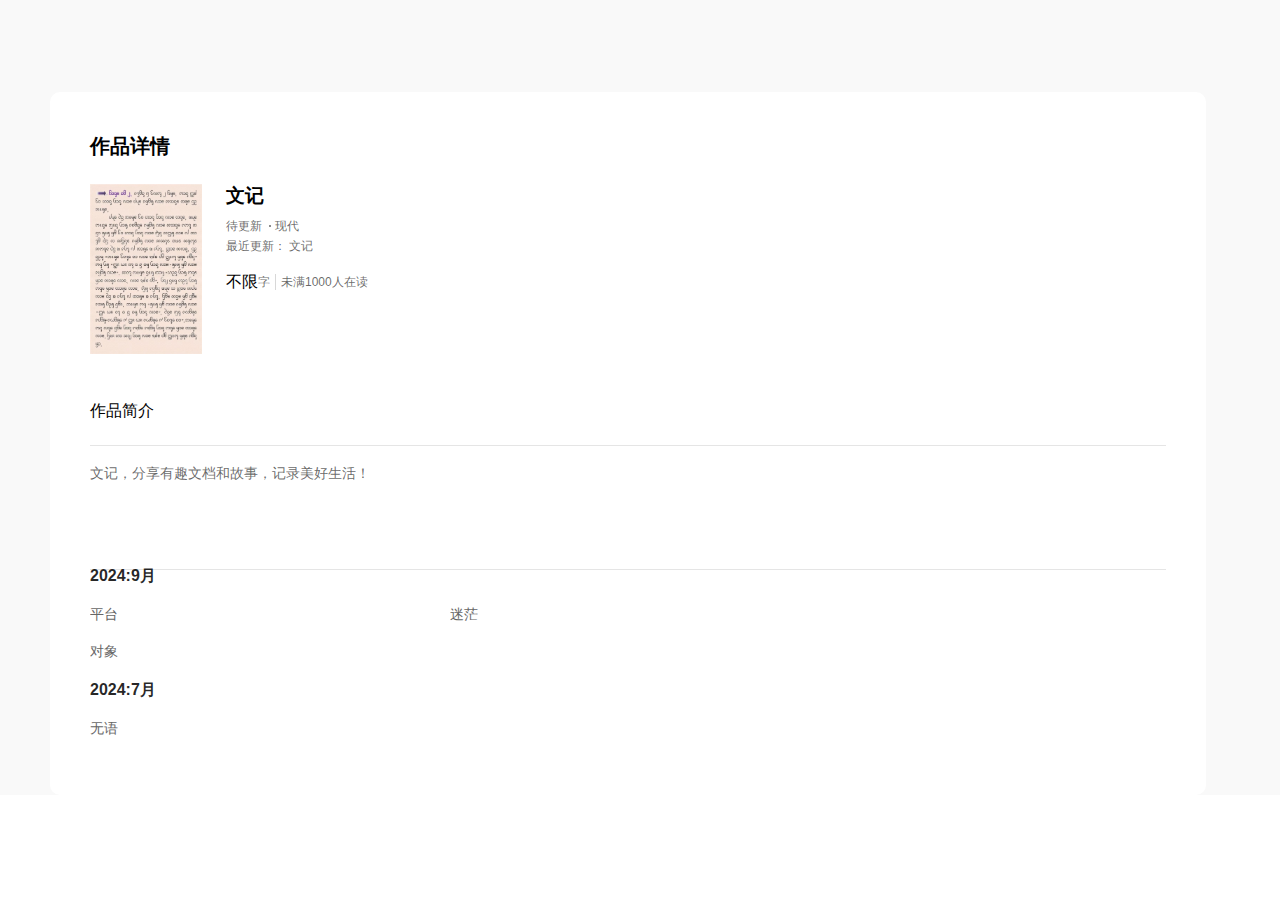
<file: index.html>
<!DOCTYPE html>
<html style="font-size: 284.167%;">
	<head>
		<link rel="shortcut icon" href="4.ico" type="image/x-icon">
		<meta http-equiv="Content-Type" content="text/html; charset=UTF-8">
		<meta name="viewport" content="width=device-width,initial-scale=1,shrink-to-fit=no,viewport-fit=cover,minimum-scale=1,maximum-scale=1,user-scalable=no">
		<meta http-equiv="x-ua-compatible" content="ie=edge">
		<meta name="renderer" content="webkit">
		<meta name="layoutmode" content="standard">
		<meta name="imagemode" content="force">
		<meta name="wap-font-scale" content="no">
		<meta name="format-detection" content="telephone=no">
		<title>
			追吻辰星阅读文记
		</title>
		<link href="730.f2a38859.css" rel="stylesheet">
		<link href="550.8103c248.css" rel="stylesheet">
		<link href="112.29a5ea3b.css" rel="stylesheet">
		<link href="fanqie-kep.8119f192.css" rel="stylesheet">
		
		<meta data-react-helmet="true" name="keyword" content="文记,追吻辰星阅读文记">
		<meta data-react-helmet="true" name="description" content="您在查找文记吗？追吻辰星阅读文记是抖音旗下的免费网文阅读站，致力于为读者提供畅快不花钱的极致阅读体验。">
		<link rel="stylesheet" type="text/css" href="fanqie-kep-components-Popup.72167d20.css">
	</head>
	<body>
		
		<div id="root">
			<div class="fanqie-kep">
				
				<div class="muye-mobile-nav">
					<div class="lego-title-bar muye-nav-bar">
						<div class="lego-title-bar-content">
							<!-- <img class="nav-logo" src="tx.png"> -->
							追吻辰星阅读文记
						</div>
						<div class="lego-title-bar-left">
							<i class="nav-icon muyeicon-nav">
							</i>
						</div>
						<div class="lego-title-bar-right">
						</div>
					</div>
					<div class="lego-drawer lego-drawer-left muye-nav-drawer nav-menu-hidden">
						<div class="lego-slide-children-wrap lego-drawer-sidebar" style="transform:translateX(-100%);transition-duration:300ms">
							
						</div>
						<div class="lego-fade-children lego-drawer-overlay lego-fade-children-hide"
						style="transition-duration:300ms">
						</div>
					</div>
				</div>
				<main>
					
					<div class="content-wrap">
						<div class="book-detail card">
							<h2 class="title">
								作品详情
							</h2>
							<div class="book">
								<a href="" target="_blank">
									<img class="book-cover" src="wb.jpg" alt="文记">
								</a>
								<div class="book-info">
									<a href="" class="book-title"
									target="_blank">
										<h3>
											文记
											<!-- -->
										</h3>
									</a>
									<div class="author">
										追吻辰星
										<!-- -->
										/ 著
									</div>
									<div class="book-tags">
										<span class="tag">
											待更新
										</span>
										<span class="tag">
											现代
										</span>
									</div>
									<a href="" class="new-update"
									target="_blank">
										最近更新： 文记
									</a>
									<div class="num-wrap">
										<span class="num">
											不限
										</span>
										字
										<span class="separate">
										</span>
										未满1000人在读
									</div>
									
								</div>
							</div>
							<div class="book-desc">
								<h3 class="sub-title">
									作品简介
								</h3>
								<div class="desc-content">
									文记，分享有趣文档和故事，记录美好生活！
								</div>
								<div class="label-wrap">
									<div class="label-item">
										现代
									</div>
									<div class="label-item">
										中文
									</div>
								</div>
							</div>
							<div class="chapter-list-wrap">
								<div class="sub-title">
									
									<div class="sort">
										正序
										<div class="sort-icon reverse">
										</div>
									</div>
								</div>
								<ul class="chapter-list">
									<li class="volume-name">
										2024:9月
									</li>
									<li class="list-item">
										<a href="平台/index.html" target="_blank">
										平台
										</a>
									</li>
									<li class="list-item">
										<a href="迷茫/index.html" target="_blank">
										迷茫
										</a>
									</li>
									<li class="list-item">
										<a href="对象/index.html" target="_blank">
										对象
										</a>
									</li>
									
								</ul>
								<ul class="chapter-list">
									<li class="volume-name">
										2024:7月
									</li>
									<li class="list-item">
										<a href="无语/index.html" target="_blank">
											无语
										</a>
									</li>
									
								</ul>
							</div>
						</div>
						
					</div>
				</main>
				<footer class="m-footer">
					<div>
						© 2024 追吻辰星 中国
					</div>
					
				</footer>
				
				<div class="fixed-footer">
					<img src="tx.png"
					alt="logo">
					<span>
						<span class="toutiao-openurl">
							<span>
								<a href="wj.apk">APP下载</a>
							</span>
							<i class="muyeicon-enter">
							</i>
						</span>
						<span class="toutiao-openurl">
							<span>
								<a href="https://lcy21.netlify.app/">归档-时光卷轴</a>
							</span>
							<i class="muyeicon-enter">
							</i>
						</span>
					</span>
				</div>
			</div>
		</div>
		
	</body>

</html>
</file>
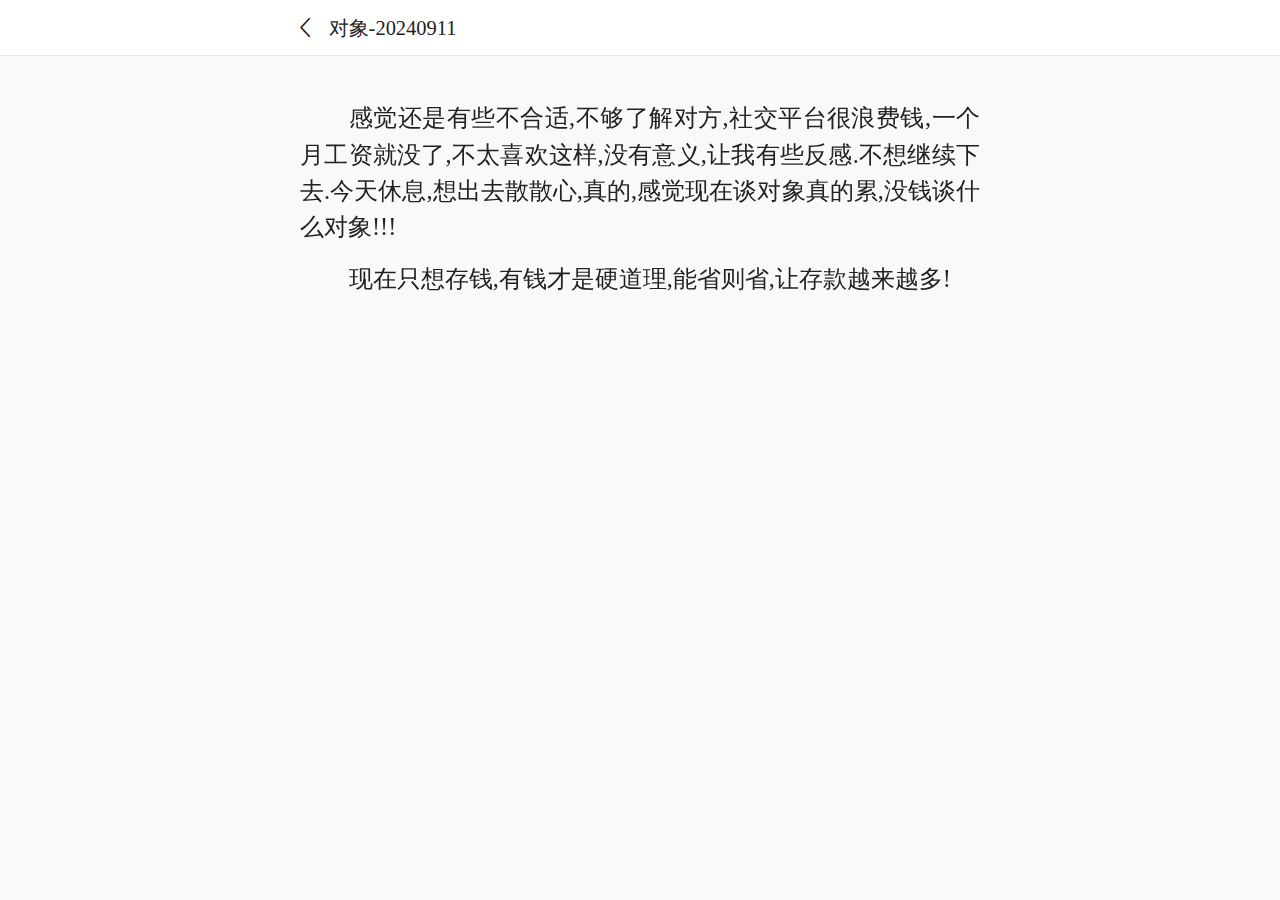
<file: 对象/index.html>
<!DOCTYPE html>
<!-
-->
<html style="font-size: 400%;">
	<head>
		<meta http-equiv="Content-Type" content="text/html; charset=UTF-8">
		<title>
			追吻辰星阅读文记
		</title>
		<link rel="shortcut icon" href="../4.ico" type="image/x-icon">
		
		<meta name="renderer" content="webkit">
		<meta http-equiv="X-UA-Compatible" content="IE=Edge">
		<meta name="viewport" content="width=device-width,initial-scale=1,maximum-scale=1,minimum-scale=1,user-scalable=no,viewport-fit=cover,minimal-ui">
		<meta name="apple-mobile-web-app-capable" content="yes">
		
		<meta name="baidu-site-verification" content="epGVKMiM9C">
		<meta name="sogou_site_verification" content="bFCuU3KGfG">
		<meta name="360-site-verification" content="5e84ebfcbff0e89a7f177c5c0cf5133e">
		<meta name="bytedance-verification-code" content="BlCPg592GLa6HHGMGJnf">
		<meta name="shenma-site-verification" content="7c64fa1dd2acef0730011a4d6cd6d27b_1629270434">
		<style>
			.serial-filter-gray { filter: grayscale(100%); -webkit-filter: grayscale(100%);
			-moz-filter: grayscale(100%); -ms-filter: grayscale(100%); -o-filter: grayscale(100%);
			filter: url("data:image/svg+xml;utf8,
			<svg >
				<filter id='grayscale'>
					<feColorMatrix type='matrix' values='0.3333 0.3333 0.3333 0 0 0.3333 0.3333 0.3333 0 0 0.3333 0.3333 0.3333 0 0 0 0 0 1 0'
					/>
				</filter>
			</svg>
			#grayscale"); -webkit-filter: grayscale(1); }
		</style>
		<link href="../index_mobile-bca10c75.css" rel="stylesheet">
	</head>
	<body class="reader-theme-white">
		<div id="app" class="android">
			
			<div class="muye-wap-reader noselect  ">
				<div class="reader-menu  android">
					<a href="../index.html">
					<span>
						<div class="up-menu noselect" style="padding-top: 0px;">
							<div class="reader-menu-up">
								<i class="go-back muyeicon-back">
								</i>
								<div class="menu-book-name">
								
								对象-20240911
								</div>
							</div>
						</div>
					</span>
					</a>
				</div>
				<div class="muye-reader-wrap">
					<div class="reader-layout white font_size_2  vertical reader-mode-text android "
					style="padding-top: 54px; padding-bottom: 53px;">
						<div class="reader-vertical-body">
							<div class="reader-content" style="will-change: transform; transition: none 0s ease 0s; transform: translateY(0px); padding-left: 20px; padding-right: 20px;">
								<div class="reader-body reader-current-area " style="min-height: 679px;">
									<div id="html_0">
										<div>
											<br />
											<p>
											感觉还是有些不合适,不够了解对方,社交平台很浪费钱,一个月工资就没了,不太喜欢这样,没有意义,让我有些反感.不想继续下去.今天休息,想出去散散心,真的,感觉现在谈对象真的累,没钱谈什么对象!!!
											</p>
											<p>
											现在只想存钱,有钱才是硬道理,能省则省,让存款越来越多!
											</p>
										</div>
									</div>
									
								</div>
							</div>
						</div>
					</div>
				</div>
				
				
				
				
			</div>
		</div>
	</body>

</html>
</file>
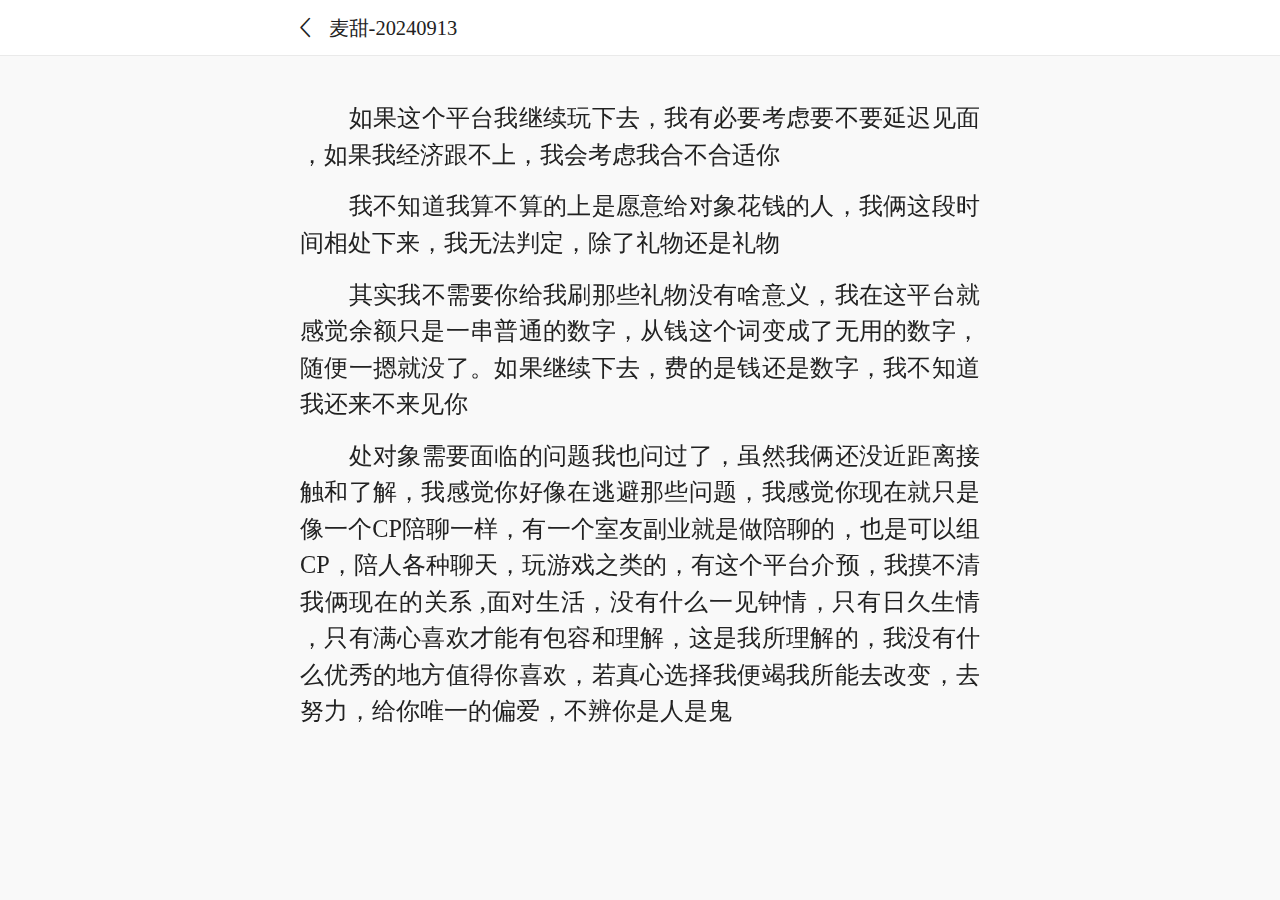
<file: 平台/index.html>
<!DOCTYPE html>
<!-
-->
<html style="font-size: 400%;">
	<head>
		<meta http-equiv="Content-Type" content="text/html; charset=UTF-8">
		<title>
			追吻辰星阅读文记
		</title>
		<link rel="shortcut icon" href="../4.ico" type="image/x-icon">
		
		<meta name="renderer" content="webkit">
		<meta http-equiv="X-UA-Compatible" content="IE=Edge">
		<meta name="viewport" content="width=device-width,initial-scale=1,maximum-scale=1,minimum-scale=1,user-scalable=no,viewport-fit=cover,minimal-ui">
		<meta name="apple-mobile-web-app-capable" content="yes">
		
		<meta name="baidu-site-verification" content="epGVKMiM9C">
		<meta name="sogou_site_verification" content="bFCuU3KGfG">
		<meta name="360-site-verification" content="5e84ebfcbff0e89a7f177c5c0cf5133e">
		<meta name="bytedance-verification-code" content="BlCPg592GLa6HHGMGJnf">
		<meta name="shenma-site-verification" content="7c64fa1dd2acef0730011a4d6cd6d27b_1629270434">
		<style>
			.serial-filter-gray { filter: grayscale(100%); -webkit-filter: grayscale(100%);
			-moz-filter: grayscale(100%); -ms-filter: grayscale(100%); -o-filter: grayscale(100%);
			filter: url("data:image/svg+xml;utf8,
			<svg >
				<filter id='grayscale'>
					<feColorMatrix type='matrix' values='0.3333 0.3333 0.3333 0 0 0.3333 0.3333 0.3333 0 0 0.3333 0.3333 0.3333 0 0 0 0 0 1 0'
					/>
				</filter>
			</svg>
			#grayscale"); -webkit-filter: grayscale(1); }
		</style>
		<link href="../index_mobile-bca10c75.css" rel="stylesheet">
	</head>
	<body class="reader-theme-white">
		<div id="app" class="android">
			
			<div class="muye-wap-reader noselect  ">
				<div class="reader-menu  android">
					<a href="../index.html">
					<span>
						<div class="up-menu noselect" style="padding-top: 0px;">
							<div class="reader-menu-up">
								<i class="go-back muyeicon-back">
								</i>
								<div class="menu-book-name">
								
								麦甜-20240913
								</div>
							</div>
						</div>
					</span>
					</a>
				</div>
				<div class="muye-reader-wrap">
					<div class="reader-layout white font_size_2  vertical reader-mode-text android "
					style="padding-top: 54px; padding-bottom: 53px;">
						<div class="reader-vertical-body">
							<div class="reader-content" style="will-change: transform; transition: none 0s ease 0s; transform: translateY(0px); padding-left: 20px; padding-right: 20px;">
								<div class="reader-body reader-current-area " style="min-height: 679px;">
									<div id="html_0">
										<div>
											<br />
											<p>
											如果这个平台我继续玩下去，我有必要考虑要不要延迟见面，如果我经济跟不上，我会考虑我合不合适你</p>
											<p>
											我不知道我算不算的上是愿意给对象花钱的人，我俩这段时间相处下来，我无法判定，除了礼物还是礼物
											</p>
											<p>
											其实我不需要你给我刷那些礼物没有啥意义，我在这平台就感觉余额只是一串普通的数字，从钱这个词变成了无用的数字，随便一摁就没了。如果继续下去，费的是钱还是数字，我不知道我还来不来见你
											</p>
											<p>
											
											处对象需要面临的问题我也问过了，虽然我俩还没近距离接触和了解，我感觉你好像在逃避那些问题，我感觉你现在就只是像一个CP陪聊一样，有一个室友副业就是做陪聊的，也是可以组CP，陪人各种聊天，玩游戏之类的，有这个平台介预，我摸不清我俩现在的关系
											
										
											,面对生活，没有什么一见钟情，只有日久生情，只有满心喜欢才能有包容和理解，这是我所理解的，我没有什么优秀的地方值得你喜欢，若真心选择我便竭我所能去改变，去努力，给你唯一的偏爱，不辨你是人是鬼

											</p>
										</div>
									</div>
									
								</div>
							</div>
						</div>
					</div>
				</div>
				
				
				
				
			</div>
		</div>
	</body>

</html>
</file>
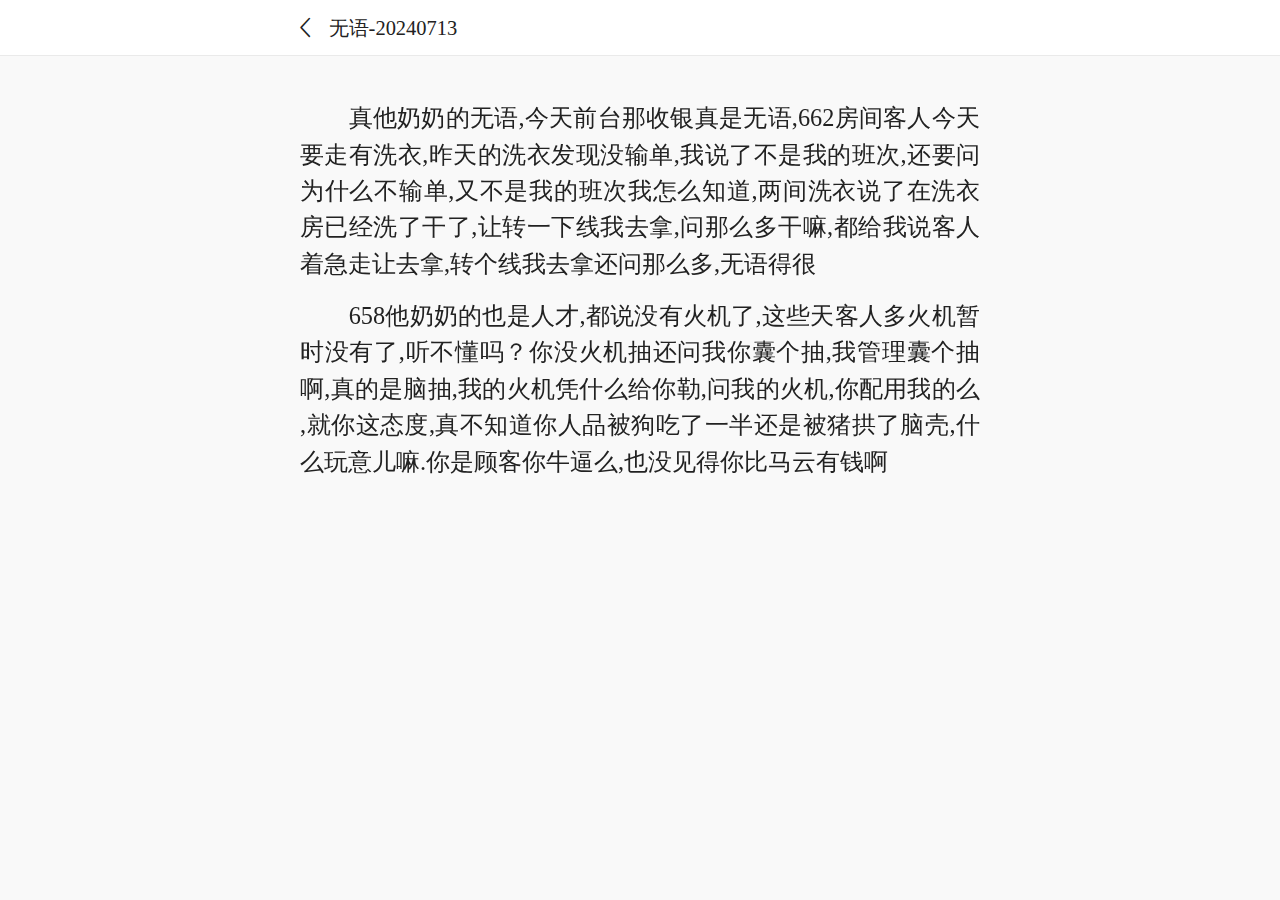
<file: 无语/index.html>
<!DOCTYPE html>
<!-
-->
<html style="font-size: 400%;">
	<head>
		<meta http-equiv="Content-Type" content="text/html; charset=UTF-8">
		<title>
			追吻辰星阅读文记
		</title>
		<link rel="shortcut icon" href="../4.ico" type="image/x-icon">
		
		<meta name="renderer" content="webkit">
		<meta http-equiv="X-UA-Compatible" content="IE=Edge">
		<meta name="viewport" content="width=device-width,initial-scale=1,maximum-scale=1,minimum-scale=1,user-scalable=no,viewport-fit=cover,minimal-ui">
		<meta name="apple-mobile-web-app-capable" content="yes">
		
		<meta name="baidu-site-verification" content="epGVKMiM9C">
		<meta name="sogou_site_verification" content="bFCuU3KGfG">
		<meta name="360-site-verification" content="5e84ebfcbff0e89a7f177c5c0cf5133e">
		<meta name="bytedance-verification-code" content="BlCPg592GLa6HHGMGJnf">
		<meta name="shenma-site-verification" content="7c64fa1dd2acef0730011a4d6cd6d27b_1629270434">
		<style>
			.serial-filter-gray { filter: grayscale(100%); -webkit-filter: grayscale(100%);
			-moz-filter: grayscale(100%); -ms-filter: grayscale(100%); -o-filter: grayscale(100%);
			filter: url("data:image/svg+xml;utf8,
			<svg >
				<filter id='grayscale'>
					<feColorMatrix type='matrix' values='0.3333 0.3333 0.3333 0 0 0.3333 0.3333 0.3333 0 0 0.3333 0.3333 0.3333 0 0 0 0 0 1 0'
					/>
				</filter>
			</svg>
			#grayscale"); -webkit-filter: grayscale(1); }
		</style>
		<link href="../index_mobile-bca10c75.css" rel="stylesheet">
	</head>
	<body class="reader-theme-white">
		<div id="app" class="android">
			
			<div class="muye-wap-reader noselect  ">
				<div class="reader-menu  android">
					<a href="../index.html">
					<span>
						<div class="up-menu noselect" style="padding-top: 0px;">
							<div class="reader-menu-up">
								<i class="go-back muyeicon-back">
								</i>
								<div class="menu-book-name">
								
								无语-20240713
								</div>
							</div>
						</div>
					</span>
					</a>
				</div>
				<div class="muye-reader-wrap">
					<div class="reader-layout white font_size_2  vertical reader-mode-text android "
					style="padding-top: 54px; padding-bottom: 53px;">
						<div class="reader-vertical-body">
							<div class="reader-content" style="will-change: transform; transition: none 0s ease 0s; transform: translateY(0px); padding-left: 20px; padding-right: 20px;">
								<div class="reader-body reader-current-area " style="min-height: 679px;">
									<div id="html_0">
										<div>
											<br />
											<p>
											真他奶奶的无语,今天前台那收银真是无语,662房间客人今天要走有洗衣,昨天的洗衣发现没输单,我说了不是我的班次,还要问
											为什么不输单,又不是我的班次我怎么知道,两间洗衣说了在洗衣房已经洗了干了,让转一下线我去拿,问那么多干嘛,都给我说客人着急走让去拿,转个线我去拿还问那么多,无语得很
											<p>658他奶奶的也是人才,都说没有火机了,这些天客人多火机暂时没有了,听不懂吗？你没火机抽还问我你囊个抽,我管理囊个抽啊,真的是脑抽,我的火机凭什么给你勒,问我的火机,你配用我的么
											,就你这态度,真不知道你人品被狗吃了一半还是被猪拱了脑壳,什么玩意儿嘛.你是顾客你牛逼么,也没见得你比马云有钱啊</p>
											</p>
										</div>
									</div>
									
								</div>
							</div>
						</div>
					</div>
				</div>
				
				
				
				
			</div>
		</div>
	</body>

</html>
</file>
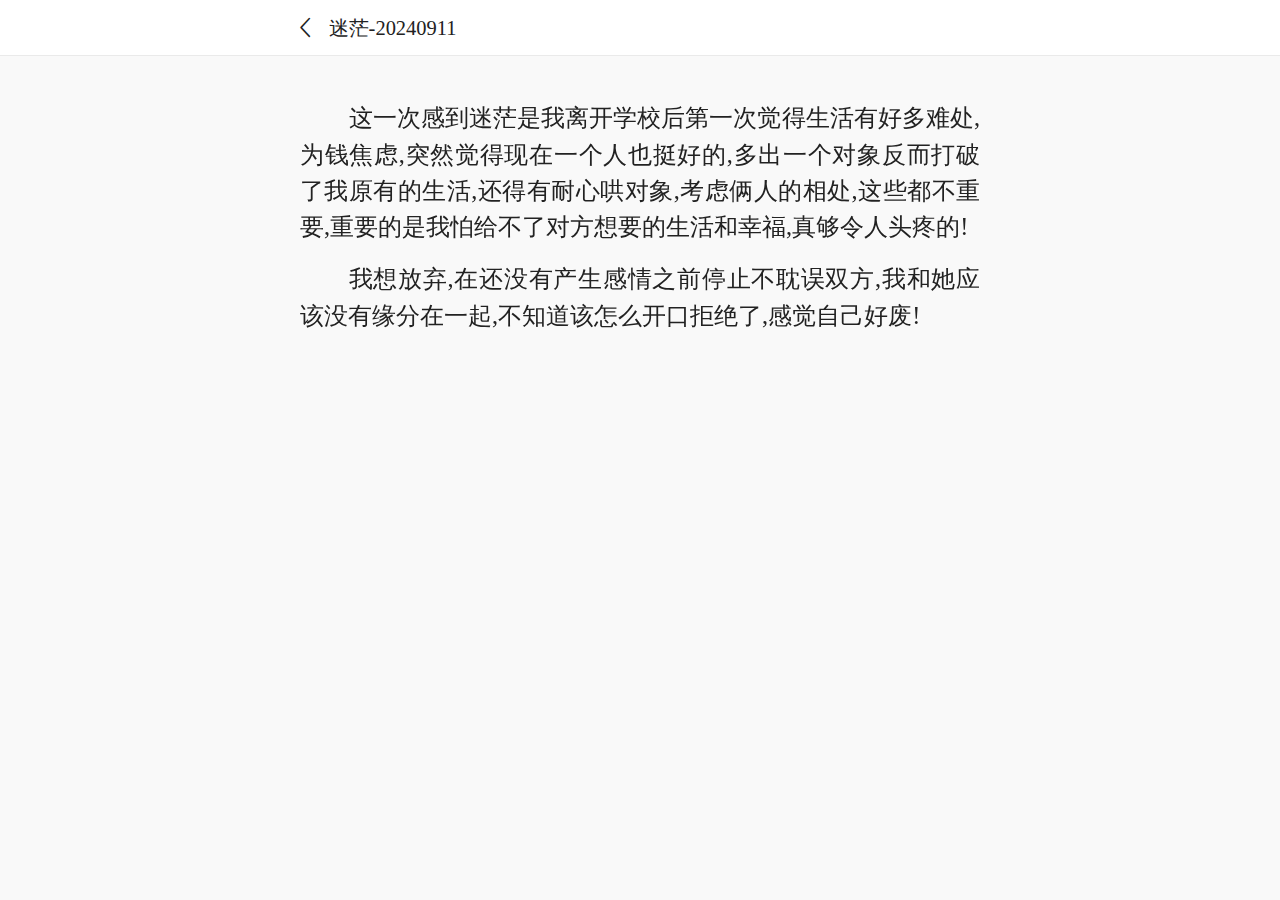
<file: 迷茫/index.html>
<!DOCTYPE html>
<!-
-->
<html style="font-size: 400%;">
	<head>
		<meta http-equiv="Content-Type" content="text/html; charset=UTF-8">
		<title>
			追吻辰星阅读文记
		</title>
		<link rel="shortcut icon" href="../4.ico" type="image/x-icon">
		
		<meta name="renderer" content="webkit">
		<meta http-equiv="X-UA-Compatible" content="IE=Edge">
		<meta name="viewport" content="width=device-width,initial-scale=1,maximum-scale=1,minimum-scale=1,user-scalable=no,viewport-fit=cover,minimal-ui">
		<meta name="apple-mobile-web-app-capable" content="yes">
		
		<meta name="baidu-site-verification" content="epGVKMiM9C">
		<meta name="sogou_site_verification" content="bFCuU3KGfG">
		<meta name="360-site-verification" content="5e84ebfcbff0e89a7f177c5c0cf5133e">
		<meta name="bytedance-verification-code" content="BlCPg592GLa6HHGMGJnf">
		<meta name="shenma-site-verification" content="7c64fa1dd2acef0730011a4d6cd6d27b_1629270434">
		<style>
			.serial-filter-gray { filter: grayscale(100%); -webkit-filter: grayscale(100%);
			-moz-filter: grayscale(100%); -ms-filter: grayscale(100%); -o-filter: grayscale(100%);
			filter: url("data:image/svg+xml;utf8,
			<svg >
				<filter id='grayscale'>
					<feColorMatrix type='matrix' values='0.3333 0.3333 0.3333 0 0 0.3333 0.3333 0.3333 0 0 0.3333 0.3333 0.3333 0 0 0 0 0 1 0'
					/>
				</filter>
			</svg>
			#grayscale"); -webkit-filter: grayscale(1); }
		</style>
		<link href="../index_mobile-bca10c75.css" rel="stylesheet">
	</head>
	<body class="reader-theme-white">
		<div id="app" class="android">
			
			<div class="muye-wap-reader noselect  ">
				<div class="reader-menu  android">
					<a href="../index.html">
					<span>
						<div class="up-menu noselect" style="padding-top: 0px;">
							<div class="reader-menu-up">
								<i class="go-back muyeicon-back">
								</i>
								<div class="menu-book-name">
								
								迷茫-20240911
								</div>
							</div>
						</div>
					</span>
					</a>
				</div>
				<div class="muye-reader-wrap">
					<div class="reader-layout white font_size_2  vertical reader-mode-text android "
					style="padding-top: 54px; padding-bottom: 53px;">
						<div class="reader-vertical-body">
							<div class="reader-content" style="will-change: transform; transition: none 0s ease 0s; transform: translateY(0px); padding-left: 20px; padding-right: 20px;">
								<div class="reader-body reader-current-area " style="min-height: 679px;">
									<div id="html_0">
										<div>
											<br />
											<p>
											这一次感到迷茫是我离开学校后第一次觉得生活有好多难处,为钱焦虑,突然觉得现在一个人也挺好的,多出一个对象反而打破了我原有的生活,还得有耐心哄对象,考虑俩人的相处,这些都不重要,重要的是我怕给不了对方想要的生活和幸福,真够令人头疼的!
											</p>
											<p>
											我想放弃,在还没有产生感情之前停止不耽误双方,我和她应该没有缘分在一起,不知道该怎么开口拒绝了,感觉自己好废!
											</p>
										</div>
									</div>
									
								</div>
							</div>
						</div>
					</div>
				</div>
				
				
				
				
			</div>
		</div>
	</body>

</html>
</file>
<file: 730.f2a38859.css>
*{-webkit-tap-highlight-color:transparent}body{-webkit-font-smoothing:antialiased;-webkit-text-size-adjust:none;border:0;margin:0;padding:0;touch-action:manipulation}button,input,optgroup,select,textarea{color:inherit;font:inherit}li,ol,ul{list-style:none}button,img{border:0;outline:0}a{outline:0;text-decoration:none}table,td,tr{border-collapse:collapse}input,textarea{border:0;outline:0}code,kbd,pre,samp{font-family:Menlo,Consolas}.all-border-box,.all-border-box *{-webkit-box-sizing:border-box;box-sizing:border-box}.arco-radio,.arco-radio .radio-icon{align-items:center;display:inline-flex}.arco-radio .radio-icon{color:#c2c6cc;font-size:20PX}.arco-radio .radio-icon.checked{color:#165dff}.arco-radio .radio-icon.disabled{color:#f7f8fa}.arco-radio .radio-icon.checked.disabled{color:rgba(51,112,255,.5)}.arco-radio .radio-text{color:#1d2129;font-size:16px}.arco-radio .radio-icon+.radio-text{margin-left:8px}.arco-radio.disabled .radio-text{opacity:.5}.arco-radio.block{width:100%}.arco-radio.justify{justify-content:space-between;width:100%}.arco-radio-group .arco-radio:not(:last-child,.block){margin-right:24px}.arco-loading{display:inline-block;font-size:0;line-height:0;position:relative}.arco-loading .bg-color-with-config{background:#165dff}.arco-loading .stop-color-with-config{stop-color:#165dff}.arco-loading .fill-color-with-config{fill:#165dff}.arco-loading .stroke-color-with-config{stroke:#165dff}@-webkit-keyframes changDeg{0%{-webkit-transform:rotate(0deg);transform:rotate(0deg)}to{-webkit-transform:rotate(1turn);transform:rotate(1turn)}}@keyframes changDeg{0%{-webkit-transform:rotate(0deg);transform:rotate(0deg)}to{-webkit-transform:rotate(1turn);transform:rotate(1turn)}}.arco-loading.arc,.arco-loading.circle,.arco-loading.spin{-webkit-animation:changDeg 1s linear infinite;animation:changDeg 1s linear infinite}.arco-loading.circle .loading-circle-middle{stop-opacity:.5}.arco-loading.circle .loading-circle-end{stop-opacity:0}.arco-loading.dot .dot-cell{display:inline-block;height:6PX;margin-left:6px;width:6PX}.arco-loading.dot .dot-cell:first-of-type{margin-left:0}.arco-loading.dot .dot-cell.filleted{border-radius:50%}.arco-loading.spin{height:22px;position:relative;width:22px}.arco-loading.spin .spin-cell{display:inline-block;height:10px;left:10px;overflow:hidden;padding-bottom:4px;position:absolute;top:1px;-webkit-transform-origin:50% bottom;transform-origin:50% bottom}.arco-loading.spin .spin-cell-inner{display:inline-block;height:12px;left:0;position:absolute;top:0;-webkit-transform:scale(.5);transform:scale(.5);-webkit-transform-origin:top left;transform-origin:top left;width:200%}.arco-loading.arc .arc-bg{stroke:#e5e6eb}.arco-loading.line{width:100%}.arco-loading.line .loading-line-end,.arco-loading.line .loading-line-start{stop-color:#165dff}.arco-loading.line .loading-line-start{stop-opacity:0}.arco-button{-webkit-touch-callout:none;border-radius:2PX;-webkit-box-sizing:border-box;box-sizing:border-box;cursor:pointer;display:block;font-size:0;line-height:1.2;text-align:center;-webkit-user-select:none;-moz-user-select:none;-ms-user-select:none;user-select:none;width:100%}.arco-button.arco-button-inline{display:inline-block;width:auto}.arco-button.arco-button-type-ghost{background:transparent;color:#165dff}.arco-button.arco-button-type-ghost-disabled{background:transparent;color:#94bfff}.arco-button.arco-button-type-ghost-active{background:#e8f3ff}.arco-button-type-ghost .bg-color-with-config{background:#165dff}.arco-button-type-ghost .stop-color-with-config{stop-color:#165dff}.arco-button-type-ghost .fill-color-with-config{fill:#165dff}.arco-button-type-ghost .stroke-color-with-config{stroke:#165dff}.arco-button.arco-button-type-default{background:#e8f3ff;color:#165dff}.arco-button.arco-button-type-default-disabled{background:#e8f3ff;color:#94bfff}.arco-button.arco-button-type-default-active{background:#94bfff}.arco-button-type-default .bg-color-with-config{background:#165dff}.arco-button-type-default .stop-color-with-config{stop-color:#165dff}.arco-button-type-default .fill-color-with-config{fill:#165dff}.arco-button-type-default .stroke-color-with-config{stroke:#165dff}.arco-button.arco-button-type-primary{background:#165dff;color:#fff}.arco-button.arco-button-type-primary-disabled{background:#94bfff;color:#e8f3ff}.arco-button.arco-button-type-primary-active{background:#0e42d2}.arco-button-type-primary .bg-color-with-config{background:#fff}.arco-button-type-primary .stop-color-with-config{stop-color:#fff}.arco-button-type-primary .fill-color-with-config{fill:#fff}.arco-button-type-primary .stroke-color-with-config{stroke:#fff}.arco-button.arco-button-type-ghost{border:1px solid}.arco-button.arco-button-type-ghost.half-border{border-width:0;-webkit-box-shadow:inset 0 0 0 1PX currentColor;box-shadow:inset 0 0 0 1PX currentColor}@media (-webkit-min-device-pixel-ratio:2),(min-resolution:2dppx){.arco-button.arco-button-type-ghost.half-border{-webkit-box-shadow:inset 0 0 0 .5PX currentColor;box-shadow:inset 0 0 0 .5PX currentColor}}.arco-button.arco-button-type-ghost.half-border.ios,.ios .arco-button.arco-button-type-ghost.half-border{border:.5px solid;-webkit-box-shadow:none;box-shadow:none}.arco-button.arco-button-size-mini{height:24px;padding:0 8px}.arco-button.arco-button-size-mini-is-round{border-radius:24px}.arco-button.arco-button-size-mini-is-square{border-radius:0}.arco-button.arco-button-size-mini .arco-button-icon,.arco-button.arco-button-size-mini .arco-button-text,.arco-button.arco-button-size-mini i,.arco-button.arco-button-size-mini svg{font-size:12px}.arco-button.arco-button-size-small{height:28px;padding:0 8px}.arco-button.arco-button-size-small-is-round{border-radius:28px}.arco-button.arco-button-size-small-is-square{border-radius:0}.arco-button.arco-button-size-small .arco-button-icon,.arco-button.arco-button-size-small .arco-button-text,.arco-button.arco-button-size-small i,.arco-button.arco-button-size-small svg{font-size:14px}.arco-button.arco-button-size-medium{height:32px;padding:0 16px}.arco-button.arco-button-size-medium-is-round{border-radius:32px}.arco-button.arco-button-size-medium-is-square{border-radius:0}.arco-button.arco-button-size-medium .arco-button-icon,.arco-button.arco-button-size-medium .arco-button-text,.arco-button.arco-button-size-medium i,.arco-button.arco-button-size-medium svg{font-size:14px}.arco-button.arco-button-size-large{height:36px;padding:0 16px}.arco-button.arco-button-size-large-is-round{border-radius:36px}.arco-button.arco-button-size-large-is-square{border-radius:0}.arco-button.arco-button-size-large .arco-button-icon,.arco-button.arco-button-size-large .arco-button-text,.arco-button.arco-button-size-large i,.arco-button.arco-button-size-large svg{font-size:15px}.arco-button.arco-button-size-huge{height:44px;padding:0 16px}.arco-button.arco-button-size-huge-is-round{border-radius:44px}.arco-button.arco-button-size-huge-is-square{border-radius:0}.arco-button.arco-button-size-huge .arco-button-icon,.arco-button.arco-button-size-huge .arco-button-text,.arco-button.arco-button-size-huge i,.arco-button.arco-button-size-huge svg{font-size:16px}.arco-button-text-android{padding-top:2px}.arco-button-icon{align-items:center;display:inline-flex;justify-content:center;vertical-align:middle}.arco-button-text{display:inline-block;vertical-align:middle}.arco-button-text-has-icon{margin-left:4px}.arco-button-loading-icon{display:inline-block;vertical-align:middle}.arco-button.has-custom-border{border:1px solid}.arco-fade-enter{opacity:0}.arco-fade-enter-active{opacity:1;-webkit-transition-duration:.3s;transition-duration:.3s;-webkit-transition-property:opacity;transition-property:opacity}.arco-fade-exit{opacity:1}.arco-fade-exit-active{opacity:0;-webkit-transition-duration:.3s;transition-duration:.3s;-webkit-transition-property:opacity;transition-property:opacity}.arco-fade-exit-done{display:none}.arco-toast-wrapper{display:flex;height:100%;justify-content:center;left:0;padding:0 16px;position:fixed;top:0;width:100%;z-index:1001}.arco-toast-wrapper.no-event{pointer-events:none}.arco-toast-wrapper.from-center{align-items:center}.arco-toast-wrapper.from-top{align-items:flex-start;padding-top:30%}.arco-toast-wrapper.from-bottom{align-items:flex-end;padding-bottom:30%}.arco-toast-inner{align-items:center;background:rgba(0,0,0,.8);border-radius:4px;color:#fff;display:flex;flex-direction:column;font-size:16px;justify-content:center;line-height:24px;pointer-events:auto}.arco-toast-inner.horizontal{flex-direction:row;padding:8px 16px}.arco-toast-inner.horizontal .arco-icon{flex:0 0 auto;font-size:16px}.arco-toast-inner.horizontal .arco-icon+.arco-toast-content,.arco-toast-inner.horizontal .arco-toast-loading-wrapper+.arco-toast-content{margin-left:8px}.arco-toast-inner.vertical{padding:16px}.arco-toast-inner.vertical .arco-icon{font-size:24px}.arco-toast-inner.vertical .arco-icon+.arco-toast-content,.arco-toast-inner.vertical .arco-toast-loading-wrapper+.arco-toast-content{margin-top:8px}.arco-toast-inner .arco-loading .bg-color-with-config{background:#fff}.arco-toast-inner .arco-loading .stop-color-with-config{stop-color:#fff}.arco-toast-inner .arco-loading .fill-color-with-config{fill:#fff}.arco-toast-inner .arco-loading .stroke-color-with-config{stroke:#fff}.arco-toast-inner .arco-loading.arc .arc-bg{stroke:#666}.arco-toast-loading-wrapper{display:flex;position:relative}.arco-toast-loading-inner{font-size:12px;left:50%;position:absolute;top:50%;-webkit-transform:translate(-50%,-50%);transform:translate(-50%,-50%)}.arco-toast-content{text-align:center;white-space:pre-line;width:100%}.arco-input-container{color:#1d2129;position:relative;width:100%}.arco-input-container .arco-input-label{min-width:64px}.arco-input-label{padding-top:1PX}.arco-input-label.required:before{color:#f53f3f;content:"* "}.disabled .arco-input-label{color:#c9cdd4}.arco-input-wrap{align-items:center;display:flex;height:54px;padding:0 16px;position:relative}.arco-input-wrap input,.arco-input-wrap textarea{background:transparent;flex:1 1}.arco-input-wrap input:disabled,.arco-input-wrap textarea:disabled{-webkit-text-fill-color:#c9cdd4;color:#c9cdd4;opacity:1}.arco-input-wrap.textarea{align-items:flex-start;height:auto;padding:16px}.arco-input-wrap.textarea.has-stat{padding:16px 16px 44px}.arco-input-wrap.border-all{-webkit-box-shadow:inset 0 0 0 1PX #e5e6eb;box-shadow:inset 0 0 0 1PX #e5e6eb}@media (-webkit-min-device-pixel-ratio:2),(min-resolution:2dppx){.arco-input-wrap.border-all{-webkit-box-shadow:inset 0 0 0 .5PX #e5e6eb;box-shadow:inset 0 0 0 .5PX #e5e6eb}}.arco-input-wrap.border-all.ios,.ios .arco-input-wrap.border-all{border:.5px solid #e5e6eb;-webkit-box-shadow:none;box-shadow:none}.arco-input-wrap.border-half{-webkit-box-shadow:inset 0 1PX 0 0 #e5e6eb;box-shadow:inset 0 1PX 0 0 #e5e6eb;-webkit-box-shadow:inset 0 -1PX 0 0 #e5e6eb;box-shadow:inset 0 -1PX 0 0 #e5e6eb}@media (-webkit-min-device-pixel-ratio:2),(min-resolution:2dppx){.arco-input-wrap.border-half{-webkit-box-shadow:inset 0 .5PX 0 0 #e5e6eb;box-shadow:inset 0 .5PX 0 0 #e5e6eb}}.arco-input-wrap.border-half.ios,.ios .arco-input-wrap.border-half{border-top:.5px solid #e5e6eb}@media (-webkit-min-device-pixel-ratio:2),(min-resolution:2dppx){.arco-input-wrap.border-half{-webkit-box-shadow:inset 0 -.5PX 0 0 #e5e6eb;box-shadow:inset 0 -.5PX 0 0 #e5e6eb}}.arco-input-wrap.border-half.ios,.ios .arco-input-wrap.border-half{border-bottom:.5px solid #e5e6eb;-webkit-box-shadow:none;box-shadow:none}.arco-input-wrap.border-bottom{-webkit-box-shadow:inset 0 -1PX 0 0 #e5e6eb;box-shadow:inset 0 -1PX 0 0 #e5e6eb}@media (-webkit-min-device-pixel-ratio:2),(min-resolution:2dppx){.arco-input-wrap.border-bottom{-webkit-box-shadow:inset 0 -.5PX 0 0 #e5e6eb;box-shadow:inset 0 -.5PX 0 0 #e5e6eb}}.arco-input-wrap.border-bottom.ios,.ios .arco-input-wrap.border-bottom{border-bottom:.5px solid #e5e6eb;-webkit-box-shadow:none;box-shadow:none}.arco-input-clear,.arco-input-prefix,.arco-input-suffix{align-items:center;display:flex;font-size:16px;justify-content:center;line-height:22px}.arco-input-prefix{padding-right:24px}.arco-input-clear,.arco-input-suffix{padding-left:16px}.arco-input-clear{color:#c9cdd4;font-size:16PX}.arco-input{caret-color:#165dff;color:#1d2129;display:inline-block;font-size:16px;height:100%;line-height:22px;padding:12px 0;width:100%}.arco-input::-webkit-input-placeholder{color:#c9cdd4}.arco-input::-moz-placeholder{color:#c9cdd4}.arco-input:-ms-input-placeholder{color:#c9cdd4}.arco-input::-ms-input-placeholder{color:#c9cdd4}.arco-input::placeholder{color:#c9cdd4}.arco-input::-webkit-search-cancel-button{display:none}.arco-textarea{caret-color:#165dff;display:inline-block;font-size:16px;height:100%;line-height:22px;resize:none;width:100%}.arco-textarea::-webkit-input-placeholder{color:#c9cdd4}.arco-textarea::-moz-placeholder{color:#c9cdd4}.arco-textarea:-ms-input-placeholder{color:#c9cdd4}.arco-textarea::-ms-input-placeholder{color:#c9cdd4}.arco-textarea::placeholder{color:#c9cdd4}.arco-textarea.fake-textarea{bottom:100%;left:0;position:fixed;visibility:hidden}.arco-input-container .statistic-text{bottom:16px;color:#86909c;font-size:14px;position:absolute;right:16px}.arco-input-container .statistic-text.exceed{color:#f53f3f}.arco-masking-content.pre-mount:not([class*=-enter]):not([class*=-exit]),.arco-masking-content[class*=-exit-done],.arco-masking-mask.pre-mount:not([class*=-enter]):not([class*=-exit]),.arco-masking-mask[class*=-exit-done]{opacity:0;pointer-events:none}.arco-masking-mask{background:rgba(0,0,0,.6);height:100%;left:0;position:fixed;top:0;width:100%;z-index:1000}.arco-masking-content{position:fixed;z-index:1001}.arco-masking-content.at-center{left:50%;top:50%;-webkit-transform:translate(-50%,-50%);transform:translate(-50%,-50%)}@-webkit-keyframes fade-scale-on{0%{opacity:0;-webkit-transform:scale(.5);transform:scale(.5)}to{opacity:1;-webkit-transform:scale(1);transform:scale(1)}}@keyframes fade-scale-on{0%{opacity:0;-webkit-transform:scale(.5);transform:scale(.5)}to{opacity:1;-webkit-transform:scale(1);transform:scale(1)}}@-webkit-keyframes fade-scale-off{0%{opacity:1;-webkit-transform:scale(1);transform:scale(1)}to{opacity:0;-webkit-transform:scale(.5);transform:scale(.5)}}@keyframes fade-scale-off{0%{opacity:1;-webkit-transform:scale(1);transform:scale(1)}to{opacity:0;-webkit-transform:scale(.5);transform:scale(.5)}}.arco-fade-scale-enter-active{-webkit-animation:fade-scale-on .45s cubic-bezier(.2,1.23,.25,1) forwards;animation:fade-scale-on .45s cubic-bezier(.2,1.23,.25,1) forwards}.arco-fade-scale-exit-active{-webkit-animation:fade-scale-off .15s cubic-bezier(.48,.04,.52,.96) forwards;animation:fade-scale-off .15s cubic-bezier(.48,.04,.52,.96) forwards}.arco-dialog-container,.arco-dialog-mask{height:100%;left:0;position:fixed;top:0;width:100%}.arco-dialog-mask{background:rgba(0,0,0,.6);z-index:1000}.arco-dialog-container{align-items:center;display:flex;justify-content:center;pointer-events:none;z-index:1001}.arco-dialog-content{pointer-events:visible;position:relative;width:270px}.arco-dialog-content.android{width:280px}.arco-dialog-container.pre-mount .arco-dialog-content,.arco-dialog-container[class*=-exit-done] .arco-dialog-content{pointer-events:none}.arco-dialog-part{background:#fff}.arco-dialog-part.android:first-of-type{border-top-left-radius:4px;border-top-right-radius:4px}.arco-dialog-part.android:last-of-type{border-bottom-left-radius:4px;border-bottom-right-radius:4px}.arco-dialog-part.ios:first-of-type{border-top-left-radius:8px;border-top-right-radius:8px}.arco-dialog-part.ios:last-of-type{border-bottom-left-radius:8px;border-bottom-right-radius:8px}.arco-dialog-header{position:relative}.arco-dialog-header.ios{font-size:17px;font-weight:700;line-height:26px;padding-left:16px;padding-right:16px;padding-top:20px;text-align:center}.android .arco-dialog-header.ios,.arco-dialog-header.ios.android,.arco-dialog-header.ios.system-android{-webkit-text-stroke:.3PX currentColor;text-stroke:.3PX currentColor;font-weight:400}.arco-dialog-header.ios.only-title{padding-bottom:20px}.arco-dialog-header.android{color:#1d2129}.arco-dialog-body.ios{color:#4e5969;font-size:15px;line-height:22px;padding:4px 16px 20px}.arco-dialog-body.ios.sub-title{padding-top:20px}.arco-dialog-body.android{color:#4e5969;font-size:15px;line-height:24px;padding-left:24px;padding-right:24px;padding-top:12px}.arco-dialog-body.left,.arco-dialog-header.left{text-align:left}.arco-dialog-body.center,.arco-dialog-header.center{text-align:center}.arco-dialog-body.right,.arco-dialog-header.right{text-align:right}.arco-dialog-body.sub-title.android,.arco-dialog-header.android{font-size:17px;line-height:28px;padding-left:24px;padding-right:24px;padding-top:20px}.arco-dialog-body.sub-title.ios,.arco-dialog-header.ios{color:#1d2129}.arco-dialog-footer{align-items:center;display:flex}.arco-dialog-footer.android{justify-content:flex-end;padding:24px 24px 20px;text-align:right}.arco-dialog-footer.android .dialog-footer-button{color:#1a74ff;font-size:15px;line-height:20px}.arco-dialog-footer.android .dialog-footer-button:not(:last-child){margin-right:28px}.arco-dialog-footer.ios{overflow:hidden}.arco-dialog-footer.ios .dialog-footer-button{align-items:center;color:#165dff;display:flex;font-size:16px;height:44px;justify-content:center}.arco-dialog-footer.ios:not(.collapsed):not(.type-button){border-width:0;position:relative}.arco-dialog-footer.ios:not(.collapsed):not(.type-button):before{border-radius:0;border-top:1px solid #e5e6eb;-webkit-box-sizing:border-box;box-sizing:border-box;content:"";height:1PX;left:0;pointer-events:none;position:absolute;top:0;transform-origin:left top;-webkit-transform-origin:left top;width:100%;z-index:1}@media (-webkit-min-device-pixel-ratio:2),(min-device-pixel-ratio:2){.arco-dialog-footer.ios:not(.collapsed):not(.type-button):before{border-radius:0;transform:scaleY(.5);-webkit-transform:scaleY(.5)}}@media (-webkit-min-device-pixel-ratio:3),(min-device-pixel-ratio:3){.arco-dialog-footer.ios:not(.collapsed):not(.type-button):before{border-radius:0;transform:scaleY(.33333333);-webkit-transform:scaleY(.33333333)}}.arco-dialog-footer.ios:not(.collapsed):not(.type-button) .dialog-footer-button{flex:1 1}.arco-dialog-footer.ios:not(.collapsed):not(.type-button) .dialog-footer-button:not(:last-child){border-width:0;position:relative}.arco-dialog-footer.ios:not(.collapsed):not(.type-button) .dialog-footer-button:not(:last-child):after{border-radius:0;border-right:1px solid #e5e6eb;-webkit-box-sizing:border-box;box-sizing:border-box;content:"";height:100%;pointer-events:none;position:absolute;right:0;top:0;transform-origin:right top;-webkit-transform-origin:right top;width:1PX;z-index:1}@media (-webkit-min-device-pixel-ratio:2),(min-device-pixel-ratio:2){.arco-dialog-footer.ios:not(.collapsed):not(.type-button) .dialog-footer-button:not(:last-child):after{border-radius:0;transform:scaleX(.5);-webkit-transform:scaleX(.5)}}@media (-webkit-min-device-pixel-ratio:3),(min-device-pixel-ratio:3){.arco-dialog-footer.ios:not(.collapsed):not(.type-button) .dialog-footer-button:not(:last-child):after{border-radius:0;transform:scaleX(.33333333);-webkit-transform:scaleX(.33333333)}}.arco-dialog-footer.ios.collapsed{flex-direction:column}.arco-dialog-footer.ios.collapsed .dialog-footer-button{border-width:0;position:relative;width:100%}.arco-dialog-footer.ios.collapsed .dialog-footer-button:before{border-radius:0;border-top:1px solid #e5e6eb;-webkit-box-sizing:border-box;box-sizing:border-box;content:"";height:1PX;left:0;pointer-events:none;position:absolute;top:0;transform-origin:left top;-webkit-transform-origin:left top;width:100%;z-index:1}@media (-webkit-min-device-pixel-ratio:2),(min-device-pixel-ratio:2){.arco-dialog-footer.ios.collapsed .dialog-footer-button:before{border-radius:0;transform:scaleY(.5);-webkit-transform:scaleY(.5)}}@media (-webkit-min-device-pixel-ratio:3),(min-device-pixel-ratio:3){.arco-dialog-footer.ios.collapsed .dialog-footer-button:before{border-radius:0;transform:scaleY(.33333333);-webkit-transform:scaleY(.33333333)}}.arco-dialog-footer.ios.type-button{flex-direction:column;padding-bottom:20px;padding-left:16px;padding-right:16px}.arco-dialog-footer.ios.type-button .dialog-footer-button{border-radius:30px;height:36px;width:100%}.arco-dialog-footer.ios.type-button .dialog-footer-button:first-child{background:#165dff;color:#fff}.arco-dialog-footer.ios.type-button .dialog-footer-button:not(:first-child){color:#86909c;margin-top:8px}.arco-dialog-footer.ios.type-button .dialog-footer-button:last-child{margin-bottom:-7px}
/*# sourceMappingURL=730.f2a38859.css.map*/
</file>
<file: 550.8103c248.css>
body{--red-1:255,236,232;--red-2:253,205,197;--red-3:251,172,163;--red-4:249,137,129;--red-5:247,101,96;--red-6:245,63,63;--red-7:203,39,45;--red-8:161,21,30;--red-9:119,8,19;--red-10:77,0,10;--orangered-1:255,243,232;--orangered-2:253,221,195;--orangered-3:252,197,159;--orangered-4:250,172,123;--orangered-5:249,144,87;--orangered-6:247,114,52;--orangered-7:204,81,32;--orangered-8:162,53,17;--orangered-9:119,31,6;--orangered-10:77,14,0;--orange-1:255,247,232;--orange-2:255,228,186;--orange-3:255,207,139;--orange-4:255,182,93;--orange-5:255,154,46;--orange-6:255,125,0;--orange-7:210,95,0;--orange-8:166,69,0;--orange-9:121,46,0;--orange-10:77,27,0;--gold-1:255,252,232;--gold-2:253,244,191;--gold-3:252,233,150;--gold-4:250,220,109;--gold-5:249,204,69;--gold-6:247,186,30;--gold-7:204,146,19;--gold-8:162,109,10;--gold-9:119,75,4;--gold-10:77,45,0;--yellow-1:254,255,232;--yellow-2:254,254,190;--yellow-3:253,250,148;--yellow-4:252,242,107;--yellow-5:251,232,66;--yellow-6:250,220,25;--yellow-7:207,175,15;--yellow-8:163,132,8;--yellow-9:120,93,3;--yellow-10:77,56,0;--lime-1:252,255,232;--lime-2:237,248,187;--lime-3:220,241,144;--lime-4:201,233,104;--lime-5:181,226,65;--lime-6:159,219,29;--lime-7:126,183,18;--lime-8:95,148,10;--lime-9:67,112,4;--lime-10:42,77,0;--green-1:232,255,234;--green-2:175,240,181;--green-3:123,225,136;--green-4:76,210,99;--green-5:35,195,67;--green-6:0,180,42;--green-7:0,154,41;--green-8:0,128,38;--green-9:0,102,34;--green-10:0,77,28;--cyan-1:232,255,251;--cyan-2:183,244,236;--cyan-3:137,233,224;--cyan-4:94,223,214;--cyan-5:55,212,207;--cyan-6:20,201,201;--cyan-7:13,165,170;--cyan-8:7,130,139;--cyan-9:3,97,108;--cyan-10:0,66,77;--blue-1:232,247,255;--blue-2:195,231,254;--blue-3:159,212,253;--blue-4:123,192,252;--blue-5:87,169,251;--blue-6:52,145,250;--blue-7:32,108,207;--blue-8:17,75,163;--blue-9:6,48,120;--blue-10:0,26,77;--arcoblue-1:232,243,255;--arcoblue-2:190,218,255;--arcoblue-3:148,191,255;--arcoblue-4:106,161,255;--arcoblue-5:64,128,255;--arcoblue-6:22,93,255;--arcoblue-7:14,66,210;--arcoblue-8:7,44,166;--arcoblue-9:3,26,121;--arcoblue-10:0,13,77;--purple-1:245,232,255;--purple-2:221,190,246;--purple-3:195,150,237;--purple-4:168,113,227;--purple-5:141,78,218;--purple-6:114,46,209;--purple-7:85,29,176;--purple-8:60,16,143;--purple-9:39,6,110;--purple-10:22,0,77;--pinkpurple-1:255,232,251;--pinkpurple-2:247,186,239;--pinkpurple-3:240,142,230;--pinkpurple-4:232,101,223;--pinkpurple-5:225,62,219;--pinkpurple-6:217,26,217;--pinkpurple-7:176,16,182;--pinkpurple-8:138,9,147;--pinkpurple-9:101,3,112;--pinkpurple-10:66,0,77;--magenta-1:255,232,241;--magenta-2:253,194,219;--magenta-3:251,157,199;--magenta-4:249,121,183;--magenta-5:247,84,168;--magenta-6:245,49,157;--magenta-7:203,30,131;--magenta-8:161,16,105;--magenta-9:119,6,79;--magenta-10:77,0,52;--gray-1:247,248,250;--gray-2:242,243,245;--gray-3:229,230,235;--gray-4:201,205,212;--gray-5:169,174,184;--gray-6:134,144,156;--gray-7:107,119,133;--gray-8:78,89,105;--gray-9:39,46,59;--gray-10:29,33,41;--success-1:var(--green-1);--success-2:var(--green-2);--success-3:var(--green-3);--success-4:var(--green-4);--success-5:var(--green-5);--success-6:var(--green-6);--success-7:var(--green-7);--success-8:var(--green-8);--success-9:var(--green-9);--success-10:var(--green-10);--primary-1:var(--arcoblue-1);--primary-2:var(--arcoblue-2);--primary-3:var(--arcoblue-3);--primary-4:var(--arcoblue-4);--primary-5:var(--arcoblue-5);--primary-6:var(--arcoblue-6);--primary-7:var(--arcoblue-7);--primary-8:var(--arcoblue-8);--primary-9:var(--arcoblue-9);--primary-10:var(--arcoblue-10);--danger-1:var(--red-1);--danger-2:var(--red-2);--danger-3:var(--red-3);--danger-4:var(--red-4);--danger-5:var(--red-5);--danger-6:var(--red-6);--danger-7:var(--red-7);--danger-8:var(--red-8);--danger-9:var(--red-9);--danger-10:var(--red-10);--warning-1:var(--orange-1);--warning-2:var(--orange-2);--warning-3:var(--orange-3);--warning-4:var(--orange-4);--warning-5:var(--orange-5);--warning-6:var(--orange-6);--warning-7:var(--orange-7);--warning-8:var(--orange-8);--warning-9:var(--orange-9);--warning-10:var(--orange-10);--link-1:var(--arcoblue-1);--link-2:var(--arcoblue-2);--link-3:var(--arcoblue-3);--link-4:var(--arcoblue-4);--link-5:var(--arcoblue-5);--link-6:var(--arcoblue-6);--link-7:var(--arcoblue-7);--link-8:var(--arcoblue-8);--link-9:var(--arcoblue-9);--link-10:var(--arcoblue-10)}body[arco-theme=dark]{--red-1:77,0,10;--red-2:119,6,17;--red-3:161,22,31;--red-4:203,46,52;--red-5:245,78,78;--red-6:247,105,101;--red-7:249,141,134;--red-8:251,176,167;--red-9:253,209,202;--red-10:255,240,236;--orangered-1:77,14,0;--orangered-2:119,30,5;--orangered-3:162,55,20;--orangered-4:204,87,41;--orangered-5:247,126,69;--orangered-6:249,146,90;--orangered-7:250,173,125;--orangered-8:252,198,161;--orangered-9:253,222,197;--orangered-10:255,244,235;--orange-1:77,27,0;--orange-2:121,48,4;--orange-3:166,75,10;--orange-4:210,105,19;--orange-5:255,141,31;--orange-6:255,150,38;--orange-7:255,179,87;--orange-8:255,205,135;--orange-9:255,227,184;--orange-10:255,247,232;--gold-1:77,45,0;--gold-2:119,75,4;--gold-3:162,111,15;--gold-4:204,150,31;--gold-5:247,192,52;--gold-6:249,204,68;--gold-7:250,220,108;--gold-8:252,233,149;--gold-9:253,244,190;--gold-10:255,252,232;--yellow-1:77,56,0;--yellow-2:120,94,7;--yellow-3:163,134,20;--yellow-4:207,179,37;--yellow-5:250,225,60;--yellow-6:251,233,75;--yellow-7:252,243,116;--yellow-8:253,250,157;--yellow-9:254,254,198;--yellow-10:254,255,240;--lime-1:42,77,0;--lime-2:68,112,6;--lime-3:98,148,18;--lime-4:132,183,35;--lime-5:168,219,57;--lime-6:184,226,75;--lime-7:203,233,112;--lime-8:222,241,152;--lime-9:238,248,194;--lime-10:253,255,238;--green-1:0,77,28;--green-2:4,102,37;--green-3:10,128,45;--green-4:18,154,55;--green-5:29,180,64;--green-6:39,195,70;--green-7:80,210,102;--green-8:126,225,139;--green-9:178,240,183;--green-10:235,255,236;--cyan-1:0,66,77;--cyan-2:6,97,108;--cyan-3:17,131,139;--cyan-4:31,166,170;--cyan-5:48,201,201;--cyan-6:63,212,207;--cyan-7:102,223,215;--cyan-8:144,233,225;--cyan-9:190,244,237;--cyan-10:240,255,252;--blue-1:0,26,77;--blue-2:5,47,120;--blue-3:19,76,163;--blue-4:41,113,207;--blue-5:70,154,250;--blue-6:90,170,251;--blue-7:125,193,252;--blue-8:161,213,253;--blue-9:198,232,254;--blue-10:234,248,255;--arcoblue-1:0,13,77;--arcoblue-2:4,27,121;--arcoblue-3:14,50,166;--arcoblue-4:29,77,210;--arcoblue-5:48,111,255;--arcoblue-6:60,126,255;--arcoblue-7:104,159,255;--arcoblue-8:147,190,255;--arcoblue-9:190,218,255;--arcoblue-10:234,244,255;--purple-1:22,0,77;--purple-2:39,6,110;--purple-3:62,19,143;--purple-4:90,37,176;--purple-5:123,61,209;--purple-6:142,81,218;--purple-7:169,116,227;--purple-8:197,154,237;--purple-9:223,194,246;--purple-10:247,237,255;--pinkpurple-1:66,0,77;--pinkpurple-2:101,3,112;--pinkpurple-3:138,13,147;--pinkpurple-4:176,27,182;--pinkpurple-5:217,46,217;--pinkpurple-6:225,61,219;--pinkpurple-7:232,102,223;--pinkpurple-8:240,146,230;--pinkpurple-9:247,193,240;--pinkpurple-10:255,242,253;--magenta-1:77,0,52;--magenta-2:119,8,80;--magenta-3:161,23,108;--magenta-4:203,43,136;--magenta-5:245,69,166;--magenta-6:247,86,169;--magenta-7:249,122,184;--magenta-8:251,158,200;--magenta-9:253,195,219;--magenta-10:255,232,241;--gray-1:23,23,26;--gray-2:46,46,48;--gray-3:72,72,73;--gray-4:95,95,96;--gray-5:120,120,122;--gray-6:146,146,147;--gray-7:171,171,172;--gray-8:197,197,197;--gray-9:223,223,223;--gray-10:246,246,246;--primary-1:var(--arcoblue-1);--primary-2:var(--arcoblue-2);--primary-3:var(--arcoblue-3);--primary-4:var(--arcoblue-4);--primary-5:var(--arcoblue-5);--primary-6:var(--arcoblue-6);--primary-7:var(--arcoblue-7);--primary-8:var(--arcoblue-8);--primary-9:var(--arcoblue-9);--primary-10:var(--arcoblue-10);--success-1:var(--green-1);--success-2:var(--green-2);--success-3:var(--green-3);--success-4:var(--green-4);--success-5:var(--green-5);--success-6:var(--green-6);--success-7:var(--green-7);--success-8:var(--green-8);--success-9:var(--green-9);--success-10:var(--green-10);--danger-1:var(--red-1);--danger-2:var(--red-2);--danger-3:var(--red-3);--danger-4:var(--red-4);--danger-5:var(--red-5);--danger-6:var(--red-6);--danger-7:var(--red-7);--danger-8:var(--red-8);--danger-9:var(--red-9);--danger-10:var(--red-10);--warning-1:var(--orange-1);--warning-2:var(--orange-2);--warning-3:var(--orange-3);--warning-4:var(--orange-4);--warning-5:var(--orange-5);--warning-6:var(--orange-6);--warning-7:var(--orange-7);--warning-8:var(--orange-8);--warning-9:var(--orange-9);--warning-10:var(--orange-10);--link-1:var(--arcoblue-1);--link-2:var(--arcoblue-2);--link-3:var(--arcoblue-3);--link-4:var(--arcoblue-4);--link-5:var(--arcoblue-5);--link-6:var(--arcoblue-6);--link-7:var(--arcoblue-7);--link-8:var(--arcoblue-8);--link-9:var(--arcoblue-9);--link-10:var(--arcoblue-10)}body{--color-white:#fff;--color-black:#000;--color-border:rgb(var(--gray-3));--color-bg-popup:var(--color-bg-5);--color-bg-1:#fff;--color-bg-2:#fff;--color-bg-3:#fff;--color-bg-4:#fff;--color-bg-5:#fff;--color-bg-white:#fff;--color-neutral-1:rgb(var(--gray-1));--color-neutral-2:rgb(var(--gray-2));--color-neutral-3:rgb(var(--gray-3));--color-neutral-4:rgb(var(--gray-4));--color-neutral-5:rgb(var(--gray-5));--color-neutral-6:rgb(var(--gray-6));--color-neutral-7:rgb(var(--gray-7));--color-neutral-8:rgb(var(--gray-8));--color-neutral-9:rgb(var(--gray-9));--color-neutral-10:rgb(var(--gray-10));--color-text-1:var(--color-neutral-10);--color-text-2:var(--color-neutral-8);--color-text-3:var(--color-neutral-6);--color-text-4:var(--color-neutral-4);--color-border-1:var(--color-neutral-2);--color-border-2:var(--color-neutral-3);--color-border-3:var(--color-neutral-4);--color-border-4:var(--color-neutral-6);--color-fill-1:var(--color-neutral-1);--color-fill-2:var(--color-neutral-2);--color-fill-3:var(--color-neutral-3);--color-fill-4:var(--color-neutral-4);--color-primary-light-1:rgb(var(--primary-1));--color-primary-light-2:rgb(var(--primary-2));--color-primary-light-3:rgb(var(--primary-3));--color-primary-light-4:rgb(var(--primary-4));--color-secondary:var(--color-neutral-2);--color-secondary-hover:var(--color-neutral-3);--color-secondary-active:var(--color-neutral-4);--color-secondary-disabled:var(--color-neutral-1);--color-danger-light-1:rgb(var(--danger-1));--color-danger-light-2:rgb(var(--danger-2));--color-danger-light-3:rgb(var(--danger-3));--color-danger-light-4:rgb(var(--danger-4));--color-success-light-1:rgb(var(--success-1));--color-success-light-2:rgb(var(--success-2));--color-success-light-3:rgb(var(--success-3));--color-success-light-4:rgb(var(--success-4));--color-warning-light-1:rgb(var(--warning-1));--color-warning-light-2:rgb(var(--warning-2));--color-warning-light-3:rgb(var(--warning-3));--color-warning-light-4:rgb(var(--warning-4));--color-link-light-1:rgb(var(--link-1));--color-link-light-2:rgb(var(--link-2));--color-link-light-3:rgb(var(--link-3));--color-link-light-4:rgb(var(--link-4));--border-radius-none:0;--border-radius-small:2px;--border-radius-medium:4px;--border-radius-large:8px;--border-radius-circle:50%;--color-tooltip-bg:rgb(var(--gray-10));--color-spin-layer-bg:hsla(0,0%,100%,.6);--color-menu-dark-bg:#232324;--color-menu-light-bg:#fff;--color-menu-dark-hover:hsla(0,0%,100%,.04);--color-mask-bg:rgba(29,33,41,.6)}body[arco-theme=dark]{--color-white:hsla(0,0%,100%,.9);--color-black:#000;--color-border:#333335;--color-bg-1:#17171a;--color-bg-2:#232324;--color-bg-3:#2a2a2b;--color-bg-4:#313132;--color-bg-5:#373739;--color-bg-white:#f6f6f6;--color-text-1:hsla(0,0%,100%,.9);--color-text-2:hsla(0,0%,100%,.7);--color-text-3:hsla(0,0%,100%,.5);--color-text-4:hsla(0,0%,100%,.3);--color-fill-1:hsla(0,0%,100%,.04);--color-fill-2:hsla(0,0%,100%,.08);--color-fill-3:hsla(0,0%,100%,.12);--color-fill-4:hsla(0,0%,100%,.16);--color-primary-light-1:rgba(var(--primary-6),0.2);--color-primary-light-2:rgba(var(--primary-6),0.35);--color-primary-light-3:rgba(var(--primary-6),0.5);--color-primary-light-4:rgba(var(--primary-6),0.65);--color-secondary:rgba(var(--gray-9),0.08);--color-secondary-hover:rgba(var(--gray-8),0.16);--color-secondary-active:rgba(var(--gray-7),0.24);--color-secondary-disabled:rgba(var(--gray-9),0.08);--color-danger-light-1:rgba(var(--danger-6),0.2);--color-danger-light-2:rgba(var(--danger-6),0.35);--color-danger-light-3:rgba(var(--danger-6),0.5);--color-danger-light-4:rgba(var(--danger-6),0.65);--color-success-light-1:rgba(var(--success-6),0.2);--color-success-light-2:rgba(var(--success-6),0.35);--color-success-light-3:rgba(var(--success-6),0.5);--color-success-light-4:rgba(var(--success-6),0.65);--color-warning-light-1:rgba(var(--warning-6),0.2);--color-warning-light-2:rgba(var(--warning-6),0.35);--color-warning-light-3:rgba(var(--warning-6),0.5);--color-warning-light-4:rgba(var(--warning-6),0.65);--color-link-light-1:rgba(var(--link-6),0.2);--color-link-light-2:rgba(var(--link-6),0.35);--color-link-light-3:rgba(var(--link-6),0.5);--color-link-light-4:rgba(var(--link-6),0.65);--color-tooltip-bg:#373739;--color-spin-layer-bg:rgba(51,51,51,.6);--color-menu-dark-bg:#232324;--color-menu-light-bg:#232324;--color-menu-dark-hover:var(--color-fill-2);--color-mask-bg:rgba(23,23,26,.6)}
/*! normalize.css v8.0.1 | MIT License | github.com/necolas/normalize.css */body,html{-webkit-text-size-adjust:100%;-webkit-font-smoothing:antialiased;-moz-osx-font-smoothing:grayscale;font-family:Inter,-apple-system,BlinkMacSystemFont,PingFang SC,Hiragino Sans GB,noto sans,Microsoft YaHei,Helvetica Neue,Helvetica,Arial,sans-serif;line-height:1.5}body{margin:0;padding:0}main{display:block}h1{font-size:2em;margin:.67em 0}hr{-webkit-box-sizing:content-box;box-sizing:content-box;height:0;overflow:visible}th,tr{margin:0;padding:0}pre{font-family:monospace,monospace;font-size:1em}a{background-color:transparent}abbr[title]{border-bottom:none;text-decoration:underline;-webkit-text-decoration:underline dotted;text-decoration:underline dotted}b,strong{font-weight:bolder}code,kbd,samp{font-family:monospace,monospace;font-size:1em}small{font-size:80%}sub,sup{font-size:75%;line-height:0;position:relative;vertical-align:baseline}sub{bottom:-.25em}sup{top:-.5em}img{border-style:none}button,input,optgroup,select,textarea{font-family:inherit;line-height:1.15;margin:0}button,input{overflow:visible}button,select{text-transform:none}[type=button],[type=reset],[type=submit],button{-webkit-appearance:button}[type=button]::-moz-focus-inner,[type=reset]::-moz-focus-inner,[type=submit]::-moz-focus-inner,button::-moz-focus-inner{border-style:none;padding:0}[type=button]:-moz-focusring,[type=reset]:-moz-focusring,[type=submit]:-moz-focusring,button:-moz-focusring{outline:1px dotted ButtonText}fieldset{padding:.35em .75em .625em}legend{-webkit-box-sizing:border-box;box-sizing:border-box;color:inherit;display:table;max-width:100%;padding:0;white-space:normal}progress{vertical-align:baseline}textarea{overflow:auto}[type=checkbox],[type=radio]{-webkit-box-sizing:border-box;box-sizing:border-box;padding:0}[type=number]::-webkit-inner-spin-button,[type=number]::-webkit-outer-spin-button{height:auto}[type=search]{-webkit-appearance:textfield;outline-offset:-2px}[type=search]::-webkit-search-decoration{-webkit-appearance:none}::-webkit-file-upload-button{-webkit-appearance:button;font:inherit}details{display:block}summary{display:list-item}[hidden],template{display:none}*{outline:none}input::-ms-clear,input::-ms-reveal{display:none}.arco-icon{stroke:currentColor;color:inherit;display:inline-block;font-style:normal;height:1em;vertical-align:-2px;width:1em}.arco-icon[fill=currentColor]{fill:currentColor;stroke:none}.arco-icon[stroke=currentColor]{stroke:currentColor;fill:none}.arco-icon[fill=currentColor][stroke=currentColor]{fill:currentColor;stroke:currentColor}.arco-icon-loading{-webkit-animation:arco-loading-circle 1s linear infinite;animation:arco-loading-circle 1s linear infinite}@-webkit-keyframes arco-loading-circle{to{-webkit-transform:rotate(1turn);transform:rotate(1turn)}}@keyframes arco-loading-circle{to{-webkit-transform:rotate(1turn);transform:rotate(1turn)}}.arco-icon-hover{cursor:pointer;display:inline-block;line-height:0;position:relative}.arco-icon-hover .arco-icon{position:relative;vertical-align:-.09em}.arco-icon-hover:before{background-color:transparent;border-radius:var(--border-radius-circle);-webkit-box-sizing:border-box;box-sizing:border-box;content:"";display:block;position:absolute;-webkit-transition:background-color .1s linear;transition:background-color .1s linear}.arco-icon-hover:hover:before{background-color:var(--color-fill-2)}.arco-icon-hover.arco-icon-hover-disabled:before{opacity:0}.arco-icon-hover-size-mini:before,.arco-icon-hover-size-small:before,.arco-icon-hover:before{height:20px;left:50%;top:50%;-webkit-transform:translate(-50%,-50%);transform:translate(-50%,-50%);width:20px}.arco-icon-hover-size-huge:before,.arco-icon-hover-size-large:before{height:24px;left:50%;top:50%;-webkit-transform:translate(-50%,-50%);transform:translate(-50%,-50%);width:24px}.fadeInStandard-appear,.fadeInStandard-enter{opacity:0}.fadeInStandard-appear-active,.fadeInStandard-enter-active{opacity:1;-webkit-transition:opacity .3s cubic-bezier(.34,.69,.1,1);transition:opacity .3s cubic-bezier(.34,.69,.1,1)}.fadeInStandard-exit{opacity:1}.fadeInStandard-exit-active{opacity:0;-webkit-transition:opacity .3s cubic-bezier(.34,.69,.1,1);transition:opacity .3s cubic-bezier(.34,.69,.1,1)}.fadeIn-appear,.fadeIn-enter{opacity:0}.fadeIn-appear-active,.fadeIn-enter-active{opacity:1;-webkit-transition:opacity .1s linear;transition:opacity .1s linear}.fadeIn-exit{opacity:1}.fadeIn-exit-active{opacity:0;-webkit-transition:opacity .1s linear;transition:opacity .1s linear}.slideDynamicOrigin-appear,.slideDynamicOrigin-enter{opacity:0;-webkit-transform:scaleY(.9) translateZ(0);transform:scaleY(.9) translateZ(0);-webkit-transform-origin:0 0;transform-origin:0 0}.slideDynamicOrigin-appear-active,.slideDynamicOrigin-enter-active,.slideDynamicOrigin-exit{opacity:1;-webkit-transform:scaleY(1) translateZ(0);transform:scaleY(1) translateZ(0);-webkit-transform-origin:0 0;transform-origin:0 0}.slideDynamicOrigin-appear-active,.slideDynamicOrigin-enter-active,.slideDynamicOrigin-exit,.slideDynamicOrigin-exit-active{-webkit-transition:opacity .2s cubic-bezier(.34,.69,.1,1),-webkit-transform .2s cubic-bezier(.34,.69,.1,1);transition:opacity .2s cubic-bezier(.34,.69,.1,1),-webkit-transform .2s cubic-bezier(.34,.69,.1,1);transition:transform .2s cubic-bezier(.34,.69,.1,1),opacity .2s cubic-bezier(.34,.69,.1,1);transition:transform .2s cubic-bezier(.34,.69,.1,1),opacity .2s cubic-bezier(.34,.69,.1,1),-webkit-transform .2s cubic-bezier(.34,.69,.1,1)}.slideDynamicOrigin-exit-active{opacity:0;-webkit-transform:scaleY(.9) translateZ(0);transform:scaleY(.9) translateZ(0);-webkit-transform-origin:0 0;transform-origin:0 0}.slideLeft-appear,.slideLeft-enter{-webkit-transform:translateX(-100%);transform:translateX(-100%)}.slideLeft-appear-active,.slideLeft-enter-active{-webkit-transition:-webkit-transform .3s cubic-bezier(.34,.69,.1,1);transition:-webkit-transform .3s cubic-bezier(.34,.69,.1,1);transition:transform .3s cubic-bezier(.34,.69,.1,1);transition:transform .3s cubic-bezier(.34,.69,.1,1),-webkit-transform .3s cubic-bezier(.34,.69,.1,1)}.slideLeft-appear-active,.slideLeft-enter-active,.slideLeft-exit{-webkit-transform:translateX(0);transform:translateX(0)}.slideLeft-exit-active{-webkit-transform:translateX(-100%);transform:translateX(-100%);-webkit-transition:-webkit-transform .3s cubic-bezier(.34,.69,.1,1);transition:-webkit-transform .3s cubic-bezier(.34,.69,.1,1);transition:transform .3s cubic-bezier(.34,.69,.1,1);transition:transform .3s cubic-bezier(.34,.69,.1,1),-webkit-transform .3s cubic-bezier(.34,.69,.1,1)}.slideRight-appear,.slideRight-enter{-webkit-transform:translateX(100%);transform:translateX(100%)}.slideRight-appear-active,.slideRight-enter-active{-webkit-transition:-webkit-transform .3s cubic-bezier(.34,.69,.1,1);transition:-webkit-transform .3s cubic-bezier(.34,.69,.1,1);transition:transform .3s cubic-bezier(.34,.69,.1,1);transition:transform .3s cubic-bezier(.34,.69,.1,1),-webkit-transform .3s cubic-bezier(.34,.69,.1,1)}.slideRight-appear-active,.slideRight-enter-active,.slideRight-exit{-webkit-transform:translateX(0);transform:translateX(0)}.slideRight-exit-active{-webkit-transform:translateX(100%);transform:translateX(100%);-webkit-transition:-webkit-transform .3s cubic-bezier(.34,.69,.1,1);transition:-webkit-transform .3s cubic-bezier(.34,.69,.1,1);transition:transform .3s cubic-bezier(.34,.69,.1,1);transition:transform .3s cubic-bezier(.34,.69,.1,1),-webkit-transform .3s cubic-bezier(.34,.69,.1,1)}.slideTop-appear,.slideTop-enter{-webkit-transform:translateY(-100%);transform:translateY(-100%)}.slideTop-appear-active,.slideTop-enter-active{-webkit-transition:-webkit-transform .3s cubic-bezier(.34,.69,.1,1);transition:-webkit-transform .3s cubic-bezier(.34,.69,.1,1);transition:transform .3s cubic-bezier(.34,.69,.1,1);transition:transform .3s cubic-bezier(.34,.69,.1,1),-webkit-transform .3s cubic-bezier(.34,.69,.1,1)}.slideTop-appear-active,.slideTop-enter-active,.slideTop-exit{-webkit-transform:translateY(0);transform:translateY(0)}.slideTop-exit-active{-webkit-transform:translateY(-100%);transform:translateY(-100%);-webkit-transition:-webkit-transform .3s cubic-bezier(.34,.69,.1,1);transition:-webkit-transform .3s cubic-bezier(.34,.69,.1,1);transition:transform .3s cubic-bezier(.34,.69,.1,1);transition:transform .3s cubic-bezier(.34,.69,.1,1),-webkit-transform .3s cubic-bezier(.34,.69,.1,1)}.slideBottom-appear,.slideBottom-enter{-webkit-transform:translateY(100%);transform:translateY(100%)}.slideBottom-appear-active,.slideBottom-enter-active{-webkit-transition:-webkit-transform .3s cubic-bezier(.34,.69,.1,1);transition:-webkit-transform .3s cubic-bezier(.34,.69,.1,1);transition:transform .3s cubic-bezier(.34,.69,.1,1);transition:transform .3s cubic-bezier(.34,.69,.1,1),-webkit-transform .3s cubic-bezier(.34,.69,.1,1)}.slideBottom-appear-active,.slideBottom-enter-active,.slideBottom-exit{-webkit-transform:translateY(0);transform:translateY(0)}.slideBottom-exit-active{-webkit-transform:translateY(100%);transform:translateY(100%);-webkit-transition:-webkit-transform .3s cubic-bezier(.34,.69,.1,1);transition:-webkit-transform .3s cubic-bezier(.34,.69,.1,1);transition:transform .3s cubic-bezier(.34,.69,.1,1);transition:transform .3s cubic-bezier(.34,.69,.1,1),-webkit-transform .3s cubic-bezier(.34,.69,.1,1)}.zoomIn-appear,.zoomIn-enter{opacity:0;-webkit-transform:scale(.5);transform:scale(.5)}.zoomIn-appear-active,.zoomIn-enter-active{-webkit-transition:opacity .3s cubic-bezier(.34,.69,.1,1),-webkit-transform .3s cubic-bezier(.34,.69,.1,1);transition:opacity .3s cubic-bezier(.34,.69,.1,1),-webkit-transform .3s cubic-bezier(.34,.69,.1,1);transition:opacity .3s cubic-bezier(.34,.69,.1,1),transform .3s cubic-bezier(.34,.69,.1,1);transition:opacity .3s cubic-bezier(.34,.69,.1,1),transform .3s cubic-bezier(.34,.69,.1,1),-webkit-transform .3s cubic-bezier(.34,.69,.1,1)}.zoomIn-appear-active,.zoomIn-enter-active,.zoomIn-exit{opacity:1;-webkit-transform:scale(1);transform:scale(1)}.zoomIn-exit-active{-webkit-transition:opacity .3s cubic-bezier(.3,1.3,.3,1),-webkit-transform .3s cubic-bezier(.3,1.3,.3,1);transition:opacity .3s cubic-bezier(.3,1.3,.3,1),-webkit-transform .3s cubic-bezier(.3,1.3,.3,1);transition:opacity .3s cubic-bezier(.3,1.3,.3,1),transform .3s cubic-bezier(.3,1.3,.3,1);transition:opacity .3s cubic-bezier(.3,1.3,.3,1),transform .3s cubic-bezier(.3,1.3,.3,1),-webkit-transform .3s cubic-bezier(.3,1.3,.3,1)}.zoomIn-exit-active,.zoomInFadeOut-appear,.zoomInFadeOut-enter{opacity:0;-webkit-transform:scale(.5);transform:scale(.5)}.zoomInFadeOut-appear-active,.zoomInFadeOut-enter-active{opacity:1;-webkit-transform:scale(1);transform:scale(1);-webkit-transition:opacity .2s cubic-bezier(.34,.69,.1,1),-webkit-transform .2s cubic-bezier(.34,.69,.1,1);transition:opacity .2s cubic-bezier(.34,.69,.1,1),-webkit-transform .2s cubic-bezier(.34,.69,.1,1);transition:opacity .2s cubic-bezier(.34,.69,.1,1),transform .2s cubic-bezier(.34,.69,.1,1);transition:opacity .2s cubic-bezier(.34,.69,.1,1),transform .2s cubic-bezier(.34,.69,.1,1),-webkit-transform .2s cubic-bezier(.34,.69,.1,1)}.zoomInFadeOut-exit{opacity:1;-webkit-transform:scale(1);transform:scale(1)}.zoomInFadeOut-exit-active{-webkit-transition:opacity .2s cubic-bezier(.3,1.3,.3,1),-webkit-transform .2s cubic-bezier(.3,1.3,.3,1);transition:opacity .2s cubic-bezier(.3,1.3,.3,1),-webkit-transform .2s cubic-bezier(.3,1.3,.3,1);transition:opacity .2s cubic-bezier(.3,1.3,.3,1),transform .2s cubic-bezier(.3,1.3,.3,1);transition:opacity .2s cubic-bezier(.3,1.3,.3,1),transform .2s cubic-bezier(.3,1.3,.3,1),-webkit-transform .2s cubic-bezier(.3,1.3,.3,1)}.zoomInBig-appear,.zoomInBig-enter,.zoomInFadeOut-exit-active{opacity:0;-webkit-transform:scale(.5);transform:scale(.5)}.zoomInBig-appear-active,.zoomInBig-enter-active{-webkit-transition:opacity .2s linear,-webkit-transform .2s linear;transition:opacity .2s linear,-webkit-transform .2s linear;transition:opacity .2s linear,transform .2s linear;transition:opacity .2s linear,transform .2s linear,-webkit-transform .2s linear}.zoomInBig-appear-active,.zoomInBig-enter-active,.zoomInBig-exit{opacity:1;-webkit-transform:scale(1);transform:scale(1)}.zoomInBig-exit-active{opacity:0;-webkit-transform:scale(.2);transform:scale(.2);-webkit-transition:opacity .2s linear,-webkit-transform .2s linear;transition:opacity .2s linear,-webkit-transform .2s linear;transition:opacity .2s linear,transform .2s linear;transition:opacity .2s linear,transform .2s linear,-webkit-transform .2s linear}.zoomInLeft-appear,.zoomInLeft-enter{opacity:.1;-webkit-transform:scale(.1);transform:scale(.1);-webkit-transform-origin:0 50%;transform-origin:0 50%}.zoomInLeft-appear-active,.zoomInLeft-enter-active{opacity:1;-webkit-transform:scale(1);transform:scale(1);-webkit-transition:opacity .3s linear,-webkit-transform .3s cubic-bezier(.3,1.3,.3,1);transition:opacity .3s linear,-webkit-transform .3s cubic-bezier(.3,1.3,.3,1);transition:opacity .3s linear,transform .3s cubic-bezier(.3,1.3,.3,1);transition:opacity .3s linear,transform .3s cubic-bezier(.3,1.3,.3,1),-webkit-transform .3s cubic-bezier(.3,1.3,.3,1)}.zoomInLeft-exit{opacity:1;-webkit-transform:scale(1);transform:scale(1);-webkit-transform-origin:0 50%;transform-origin:0 50%}.zoomInLeft-exit-active{opacity:.1;-webkit-transform:scale(.1);transform:scale(.1);-webkit-transition:opacity .3s linear,-webkit-transform .3s cubic-bezier(.3,1.3,.3,1);transition:opacity .3s linear,-webkit-transform .3s cubic-bezier(.3,1.3,.3,1);transition:opacity .3s linear,transform .3s cubic-bezier(.3,1.3,.3,1);transition:opacity .3s linear,transform .3s cubic-bezier(.3,1.3,.3,1),-webkit-transform .3s cubic-bezier(.3,1.3,.3,1)}.zoomInTop-appear,.zoomInTop-enter{opacity:0;-webkit-transform:scaleY(.8) translateZ(0);transform:scaleY(.8) translateZ(0);-webkit-transform-origin:0 0;transform-origin:0 0}.zoomInTop-appear-active,.zoomInTop-enter-active{-webkit-transition:opacity .3s cubic-bezier(.3,1.3,.3,1),-webkit-transform .3s cubic-bezier(.3,1.3,.3,1);transition:opacity .3s cubic-bezier(.3,1.3,.3,1),-webkit-transform .3s cubic-bezier(.3,1.3,.3,1);transition:transform .3s cubic-bezier(.3,1.3,.3,1),opacity .3s cubic-bezier(.3,1.3,.3,1);transition:transform .3s cubic-bezier(.3,1.3,.3,1),opacity .3s cubic-bezier(.3,1.3,.3,1),-webkit-transform .3s cubic-bezier(.3,1.3,.3,1)}.zoomInTop-appear-active,.zoomInTop-enter-active,.zoomInTop-exit{opacity:1;-webkit-transform:scaleY(1) translateZ(0);transform:scaleY(1) translateZ(0);-webkit-transform-origin:0 0;transform-origin:0 0}.zoomInTop-exit-active{opacity:0;-webkit-transform:scaleY(.8) translateZ(0);transform:scaleY(.8) translateZ(0);-webkit-transform-origin:0 0;transform-origin:0 0;-webkit-transition:opacity .3s cubic-bezier(.3,1.3,.3,1),-webkit-transform .3s cubic-bezier(.3,1.3,.3,1);transition:opacity .3s cubic-bezier(.3,1.3,.3,1),-webkit-transform .3s cubic-bezier(.3,1.3,.3,1);transition:transform .3s cubic-bezier(.3,1.3,.3,1),opacity .3s cubic-bezier(.3,1.3,.3,1);transition:transform .3s cubic-bezier(.3,1.3,.3,1),opacity .3s cubic-bezier(.3,1.3,.3,1),-webkit-transform .3s cubic-bezier(.3,1.3,.3,1)}.zoomInBottom-appear,.zoomInBottom-enter{opacity:0;-webkit-transform:scaleY(.8) translateZ(0);transform:scaleY(.8) translateZ(0);-webkit-transform-origin:100% 100%;transform-origin:100% 100%}.zoomInBottom-appear-active,.zoomInBottom-enter-active{-webkit-transition:opacity .3s cubic-bezier(.3,1.3,.3,1),-webkit-transform .3s cubic-bezier(.3,1.3,.3,1);transition:opacity .3s cubic-bezier(.3,1.3,.3,1),-webkit-transform .3s cubic-bezier(.3,1.3,.3,1);transition:transform .3s cubic-bezier(.3,1.3,.3,1),opacity .3s cubic-bezier(.3,1.3,.3,1);transition:transform .3s cubic-bezier(.3,1.3,.3,1),opacity .3s cubic-bezier(.3,1.3,.3,1),-webkit-transform .3s cubic-bezier(.3,1.3,.3,1)}.zoomInBottom-appear-active,.zoomInBottom-enter-active,.zoomInBottom-exit{opacity:1;-webkit-transform:scaleY(1) translateZ(0);transform:scaleY(1) translateZ(0);-webkit-transform-origin:100% 100%;transform-origin:100% 100%}.zoomInBottom-exit-active{opacity:0;-webkit-transform:scaleY(.8) translateZ(0);transform:scaleY(.8) translateZ(0);-webkit-transform-origin:100% 100%;transform-origin:100% 100%;-webkit-transition:opacity .3s cubic-bezier(.3,1.3,.3,1),-webkit-transform .3s cubic-bezier(.3,1.3,.3,1);transition:opacity .3s cubic-bezier(.3,1.3,.3,1),-webkit-transform .3s cubic-bezier(.3,1.3,.3,1);transition:transform .3s cubic-bezier(.3,1.3,.3,1),opacity .3s cubic-bezier(.3,1.3,.3,1);transition:transform .3s cubic-bezier(.3,1.3,.3,1),opacity .3s cubic-bezier(.3,1.3,.3,1),-webkit-transform .3s cubic-bezier(.3,1.3,.3,1)}body{font-size:14px}.arco-trigger{-webkit-backface-visibility:hidden;backface-visibility:hidden;position:absolute;z-index:1000}.arco-trigger-arrow{background-color:var(--color-bg-5);-webkit-box-sizing:border-box;box-sizing:border-box;content:"";display:block;height:8px;position:absolute;-webkit-transform:rotate(45deg);transform:rotate(45deg);-webkit-transform-origin:50% 50% 0;transform-origin:50% 50% 0;width:8px;z-index:-1}.arco-trigger[trigger-placement=tl] .arco-trigger-arrow,.arco-trigger[trigger-placement=top] .arco-trigger-arrow,.arco-trigger[trigger-placement=tr] .arco-trigger-arrow{border-bottom-right-radius:2px;border-left:none;border-top:none;bottom:-4px;margin-left:-4px}.arco-trigger[trigger-placement=bl] .arco-trigger-arrow,.arco-trigger[trigger-placement=bottom] .arco-trigger-arrow,.arco-trigger[trigger-placement=br] .arco-trigger-arrow{border-bottom:none;border-right:none;border-top-left-radius:2px;margin-left:-4px;top:-4px}.arco-trigger[trigger-placement=lb] .arco-trigger-arrow,.arco-trigger[trigger-placement=left] .arco-trigger-arrow,.arco-trigger[trigger-placement=lt] .arco-trigger-arrow{border-bottom:none;border-left:none;border-top-right-radius:2px;margin-top:-4px;right:-4px}.arco-trigger[trigger-placement=rb] .arco-trigger-arrow,.arco-trigger[trigger-placement=right] .arco-trigger-arrow,.arco-trigger[trigger-placement=rt] .arco-trigger-arrow{border-bottom-left-radius:2px;border-right:none;border-top:none;left:-4px;margin-top:-4px}
/*# sourceMappingURL=550.8103c248.css.map*/
</file>
<file: fanqie-kep.8119f192.css>
.muye-footer{background:#fafafa;height:336px;width:100%}.muye-footer-ctn{align-items:center;display:flex;font-size:16px;height:100%;justify-content:space-between;margin:0 auto;width:1180px}.muye-footer-left-logo{height:45px;width:150px}.muye-footer-left-divide{background:#000;height:1px;margin:10px 0 24px;opacity:.06;width:240px}.muye-footer-left-report:hover{color:#ff5f00;cursor:pointer}.muye-footer-left .police{background-image:url(//lf-cdn-tos.bytescm.com/obj/static/seo-page/static/media/police.ef881569.png);-webkit-background-size:cover;background-size:cover;display:inline-block;height:16px;line-height:16px;margin-left:3px;margin-right:1px;margin-top:-4px;vertical-align:middle;width:16px}.muye-footer-left p{color:rgba(0,0,0,.4);font-family:PingFang SC;font-size:12px;font-style:normal;font-weight:400;line-height:22px;margin-bottom:0;margin-left:2px}.muye-footer-left p a{color:rgba(0,0,0,.4);text-decoration:none}.muye-footer-left p a:link,.muye-footer-left p a:visited{color:rgba(0,0,0,.4)}.muye-footer-left p a:active,.muye-footer-left p a:hover{color:#fa6725}.muye-footer-right{display:flex;left:-16px;margin-top:38px;position:relative}.muye-footer-right-tiktok,.muye-footer-right-wechat{position:relative}.muye-footer-right-tiktok img,.muye-footer-right-wechat img{width:120px}.muye-footer-right-tiktok-desc,.muye-footer-right-wechat-desc{align-items:center;color:rgba(0,0,0,.4);display:flex;font-size:12px;height:24px;left:-22px;line-height:24px;margin-top:3px;position:absolute;white-space:nowrap}.muye-footer-right-tiktok-desc-img,.muye-footer-right-tiktok-desc-text,.muye-footer-right-wechat-desc-img,.muye-footer-right-wechat-desc-text{display:inline-block;vertical-align:middle}.muye-footer-right-tiktok-desc-img,.muye-footer-right-wechat-desc-img{background:url([data-uri]) no-repeat 50%;-webkit-background-size:contain;background-size:contain;height:20px;margin-right:8px;width:14px}.muye-footer-right-tiktok-desc-text,.muye-footer-right-wechat-desc-text{color:rgba(0,0,0,.64)}.muye-footer-right-wechat{margin-left:121px}.muye-footer-right-wechat-desc{left:-2px}.muye-footer-right-wechat-desc-img{background:url([data-uri]) no-repeat 50%;margin-left:-8px;width:20px}.muye-footer-report-modal{width:568px}.muye-footer-report-modal .byte-modal-title{margin-top:3px}.muye-footer-report-modal .report-object{margin-bottom:20px}.muye-footer-report-modal .report-object-title{font-weight:500;line-height:23px}.muye-footer-report-modal .report-object-content{color:rgba(0,0,0,.64);line-height:23px}.muye-footer-report-modal .report-way{margin-bottom:20px}.muye-footer-report-modal .report-way-title{font-weight:500;line-height:23px}.muye-footer-report-modal .report-way-content{color:rgba(0,0,0,.64);line-height:23px}.muye-footer-report-modal .report-time{margin-bottom:3px}.muye-footer-report-modal .report-time-title{font-weight:500;line-height:23px}.muye-footer-report-modal .report-time-content{color:rgba(0,0,0,.64);line-height:23px}.report-container{background-color:#fff}.report-container .arco-dialog-content{border-radius:8px!important;max-width:90%;width:320px}.report-container .arco-dialog-content .arco-dialog-body{padding:16px}.report-container .report-title{align-items:center;color:#000;display:flex;font-size:17px;font-weight:700;justify-content:space-between}.report-container .report-title .close-button{align-items:center;background:rgba(22,24,35,.05);border-radius:50%;cursor:pointer;display:flex;height:28px;justify-content:center;width:28px}.report-container .report-title .close-button svg{height:14px;width:14px}.report-container .form-wrap{margin-top:24px;position:relative;text-align:left}.report-container .form-wrap .arco-radio{cursor:pointer;font-size:14px;margin-bottom:12px;margin-right:10px!important;width:46%}.report-container .form-wrap .arco-radio .radio-icon{color:rgba(0,0,0,.12)}.report-container .form-wrap .arco-radio .radio-icon.checked{color:#ff5f00}.report-container .form-wrap .arco-input-container{background-color:rgba(22,24,35,.06);border-radius:4px;margin-bottom:16px;margin-top:18px}.report-container .form-wrap .arco-input-container textarea::-webkit-input-placeholder{color:rgba(0,0,0,.25)}.report-container .form-wrap .arco-input-container .arco-input-wrap{background-color:rgba(0,0,0,.03)}.report-container .form-wrap .arco-input-container .arco-textarea{font-size:15px;height:128px;line-height:21px;width:320px}.report-container .arco-button{background-color:#ff5f00;font-size:14px!important;height:44px}.report-container .arco-button.arco-button-type-primary-disabled{background-color:rgba(255,95,0,.2);color:#fff;cursor:not-allowed}@media screen and (min-width:720px){.report-container .arco-dialog-content{width:480px}.report-container .arco-radio{width:30%!important}}.fixed-footer{align-items:center;background-color:#fff;bottom:0;color:#000;display:flex;height:48px;justify-content:center;left:0;position:fixed;right:0;text-align:center}.fixed-footer img{height:24px;margin-right:8px;width:24px}.fixed-footer .toutiao-openurl{align-items:center;color:#fa6725;display:inline-flex}.fixed-footer .muyeicon-enter{-webkit-animation:bounce 1s infinite;animation:bounce 1s infinite}@-webkit-keyframes bounce{0%{-webkit-transform:translateX(0);transform:translateX(0)}50%{-webkit-transform:translateX(3px);transform:translateX(3px)}to{-webkit-transform:translateX(0);transform:translateX(0)}}@keyframes bounce{0%{-webkit-transform:translateX(0);transform:translateX(0)}50%{-webkit-transform:translateX(3px);transform:translateX(3px)}to{-webkit-transform:translateX(0);transform:translateX(0)}}.muye-header{background-color:#fff;border-bottom:1px solid rgba(0,0,0,.04);height:68px;left:0;position:fixed;top:0;-webkit-transition:background-color .2s ease-in-out;transition:background-color .2s ease-in-out;width:100%;z-index:1000}.muye-header.in-ie{top:64px}.muye-header-content{height:100%;margin:0 auto;padding:0 20px;position:relative;width:1220px}.muye-header-content.light-font .muye-header-logo{background-image:url(https://p3-novel.byteimg.com/origin/novel-static/2aae9e02fbc8a169a00262e62286f8ee)}.muye-header-content.light-font .muye-header-nav .nav-item{color:hsla(0,0%,100%,.7)}.muye-header-content.light-font .muye-header-nav .nav-item:hover{color:#fff}.muye-header-content.light-font .muye-header-nav .nav-item_active{color:#fff;cursor:default;font-size:14px;font-weight:600}.muye-header-content.light-font .muye-header-user,.muye-header-content.light-font .muye-header-user a{color:hsla(0,0%,100%,.7)}.muye-header-logo,.muye-header-user{position:absolute;top:50%;-webkit-transform:translateY(-50%);transform:translateY(-50%)}.muye-header-user{align-items:center;display:flex;margin-top:1px;right:20px}.muye-header-logo{background:url(https://p3-novel.byteimg.com/origin/novel-static/cf1a7abae3de663a2c8a777045fe6ada) no-repeat 50%;-webkit-background-size:cover;background-size:cover;height:28px;left:20px;margin-top:1px;width:123px}.muye-header-nav{height:100%;margin-left:230px}.muye-header-nav .nav-item{color:#000;cursor:pointer;display:inline-block;font-size:14px;height:100%;line-height:68px;margin-right:60px;position:relative}.muye-header-nav .nav-item:hover{color:#fa6725}.muye-header-nav .nav-item_active{color:#000;cursor:default;font-size:14px;font-weight:600}.muye-header-nav .nav-item_active:before{background-color:#fa6725;border-radius:1.5px;bottom:0;content:" ";height:3px;left:0;position:absolute;width:100%}.muye-header-search{background:#fafafa;border-radius:17px;-webkit-box-sizing:border-box;box-sizing:border-box;display:inline-block;height:34px;margin-right:39px;padding:6px 48px 6px 16px;position:relative;vertical-align:middle;width:213px}.muye-header-search input{background:#fafafa;border:0;font-size:14px;height:100%;outline:0;width:100%}.muye-header-search input::-webkit-input-placeholder{color:#a4a4a4}.muye-header-search input::-moz-placeholder{color:#a4a4a4}.muye-header-search input:-ms-input-placeholder{color:#a4a4a4}.muye-header-search input::-ms-input-placeholder{color:#a4a4a4}.muye-header-search input::placeholder{color:#a4a4a4}.muye-header-search .search-icon{color:#222529;cursor:pointer;font-size:17px;position:absolute;right:16px;top:50%;-webkit-transform:translateY(-50%);transform:translateY(-50%)}.muye-header-search .search-icon:hover{color:#fa6725}.muye-header-welfare_img{background-image:url(https://p1-tt.byteimg.com/origin/novel-images/b0dc72b91f431da828eb409f0c1b11af);background-position:50%;background-repeat:no-repeat;-webkit-background-size:1890px 67px;background-size:1890px 67px;min-width:1180px}.muye-header-welfare_img,f .muye-header-welfare_pure{background-color:#f6f2e8!important;height:67px;width:100%}f .muye-header-welfare_pure{background-image:none}.muye-mobile-nav{height:44px;position:fixed;z-index:1000}.muye-mobile-nav .lego-title-bar-content{margin:0}.muye-mobile-nav .muye-nav-bar{background-color:#fff;border:none;-webkit-box-shadow:none;box-shadow:none;height:inherit;left:0;left:50%;max-width:720px;position:fixed!important;position:relative;top:0;-webkit-transform:translateX(-50%);transform:translateX(-50%);width:100%;z-index:100}.muye-mobile-nav .muye-nav-bar:after{border-bottom:1px solid rgba(0,0,0,.08);border-radius:0;bottom:0;-webkit-box-sizing:border-box;box-sizing:border-box;content:"";height:1px;left:0;pointer-events:none;position:absolute;transform-origin:left bottom;-webkit-transform-origin:left bottom;width:100%}@media (-webkit-min-device-pixel-ratio:2),(min-device-pixel-ratio:2){.muye-mobile-nav .muye-nav-bar:after{border-radius:0;transform:scaleY(.5);-webkit-transform:scaleY(.5)}}@media (-webkit-min-device-pixel-ratio:3),(min-device-pixel-ratio:3){.muye-mobile-nav .muye-nav-bar:after{border-radius:0;transform:scaleY(.3333);-webkit-transform:scaleY(.3333)}}.muye-mobile-nav .nav-icon{color:#cacaca;font-size:24px;left:0;line-height:1;padding:10px 20px;position:absolute;top:0}.muye-mobile-nav .nav-logo{height:26px;width:129px}.muye-mobile-nav .nav-item-group{padding-top:44px;width:250px}.muye-mobile-nav .nav-item{padding:0 20px;position:relative}.muye-mobile-nav .nav-item.active{color:#fa6725}.muye-mobile-nav .nav-item-icon{bottom:0;font-size:22px;height:22px;left:23px;line-height:22px;margin:auto;position:absolute;top:0}.muye-mobile-nav .nav-item-text{border:none;display:block;font-size:16px;line-height:22px;padding:14px 0 15px 32px;position:relative}.muye-mobile-nav .nav-item-text:after{border-bottom:1px solid rgba(0,0,0,.05);border-radius:0;bottom:0;-webkit-box-sizing:border-box;box-sizing:border-box;content:"";height:1px;left:0;pointer-events:none;position:absolute;transform-origin:left bottom;-webkit-transform-origin:left bottom;width:100%}@media (-webkit-min-device-pixel-ratio:2),(min-device-pixel-ratio:2){.muye-mobile-nav .nav-item-text:after{border-radius:0;transform:scaleY(.5);-webkit-transform:scaleY(.5)}}@media (-webkit-min-device-pixel-ratio:3),(min-device-pixel-ratio:3){.muye-mobile-nav .nav-item-text:after{border-radius:0;transform:scaleY(.3333);-webkit-transform:scaleY(.3333)}}.muye-mobile-nav .nav-enter{color:#cacaca;font-size:12px;position:absolute;right:23px;top:50%;-webkit-transform:translateY(-50%);transform:translateY(-50%)}.muye-mobile-nav .nav-menu-hidden{pointer-events:none}.muye-mobile-nav .lego-drawer{margin:0 auto;max-width:720px;position:fixed}.muye-mobile-nav .lego-drawer-sidebar{background-color:#fff}.muye-mobile-nav .lego-drawer-overlay{background-color:rgba(0,0,0,.5)}.muye-mobile-nav .lego-title-bar-content,.qrcode-popup{align-items:center;display:flex;justify-content:center}.qrcode-popup{background:#fff;border-radius:6px;-webkit-box-shadow:0 1px 5px rgba(0,0,0,.1);box-shadow:0 1px 5px rgba(0,0,0,.1);flex-direction:column;width:266px}.qrcode-popup .logo{height:57px;margin-bottom:24px;margin-top:32px;width:72px}.qrcode-popup .qrcode{height:136px;margin-bottom:16px;width:136px}.qrcode-popup .text1{color:#333;font-size:16px;margin-bottom:2px}.qrcode-popup .text2{color:#ff4f00;font-size:16px;margin-bottom:33px}.qrcode-popup .app-info{color:rgba(0,0,0,.4);font-size:12px;margin-bottom:24px;text-align:center}.qrcode-popup .app-info a{color:rgba(0,0,0,.4)}.float-wrapper{background:#fff;border-radius:8px;bottom:120px;-webkit-box-shadow:0 4px 32px rgba(0,0,0,.08);box-shadow:0 4px 32px rgba(0,0,0,.08);-webkit-box-sizing:border-box;box-sizing:border-box;left:50%;padding:4px;position:fixed;-webkit-transform:translateX(625px);transform:translateX(625px);width:72px;z-index:199}.float-wrapper .loop-wrap{height:64px;position:relative}.float-wrapper .loop-wrap .float-wrapper-item{position:absolute}.float-wrapper .loop-wrap .loop-item-2,.float-wrapper .loop-wrap .loop-item-3{display:none}.float-wrapper .loop-wrap.loop .loop-item-1{-webkit-animation:anis1 4s linear infinite;animation:anis1 4s linear infinite;display:flex}.float-wrapper .loop-wrap.loop .loop-item-1 .float-wrapper-item-icon{-webkit-animation:loopIcon1 4s linear infinite;animation:loopIcon1 4s linear infinite}.float-wrapper .loop-wrap.loop .loop-item-2{-webkit-animation:anis2 4s linear infinite;animation:anis2 4s linear infinite;display:flex}.float-wrapper .loop-wrap.loop .loop-item-2 .float-wrapper-item-icon{-webkit-animation:loopIcon2 4s linear infinite;animation:loopIcon2 4s linear infinite}.float-wrapper .loop-wrap.loop .loop-item-3{-webkit-animation:anis3 4s linear infinite;animation:anis3 4s linear infinite;display:flex}.float-wrapper .loop-wrap.loop .loop-item-3 .float-wrapper-item-icon{-webkit-animation:loopIcon3 4s linear infinite;animation:loopIcon3 4s linear infinite}.float-wrapper-item{align-items:center;border-radius:6px;color:#000;cursor:pointer;display:flex;flex-direction:column;font-size:12px;height:64px;justify-content:center;line-height:20px;margin-bottom:8px;width:64px}.float-wrapper-item:hover{background:rgba(0,0,0,.04);color:#ff5f00}.float-wrapper-item:last-child{margin-bottom:0}.float-wrapper-item-icon{font-size:20px;height:20px;margin-bottom:4px;position:relative;width:20px}.float-wrapper-item-icon.red-dot:after{background-color:#f04142;border-radius:50%;content:"";height:8px;position:absolute;right:-8px;top:-2px;width:8px}.float-wrapper.float-absolute{bottom:80px;left:auto;position:absolute;right:-60px}@-webkit-keyframes anis1{0%{opacity:0}2%{opacity:1}23%{opacity:1}27%{opacity:0}to{opacity:0}}@keyframes anis1{0%{opacity:0}2%{opacity:1}23%{opacity:1}27%{opacity:0}to{opacity:0}}@-webkit-keyframes anis2{0%{opacity:0}27%{opacity:0}30%{opacity:1}50%{opacity:1}52%{opacity:0}to{opacity:0}}@keyframes anis2{0%{opacity:0}27%{opacity:0}30%{opacity:1}50%{opacity:1}52%{opacity:0}to{opacity:0}}@-webkit-keyframes anis3{0%{opacity:0}1%{opacity:0}48%{opacity:0}57%{opacity:1}98%{opacity:1}to{opacity:0}}@keyframes anis3{0%{opacity:0}1%{opacity:0}48%{opacity:0}57%{opacity:1}98%{opacity:1}to{opacity:0}}@-webkit-keyframes loopIcon1{0%{-webkit-transform:translateX(8px);transform:translateX(8px)}3%{-webkit-transform:translateX(0);transform:translateX(0)}97%{-webkit-transform:translateX(0);transform:translateX(0)}to{-webkit-transform:translateX(8px);transform:translateX(8px)}}@keyframes loopIcon1{0%{-webkit-transform:translateX(8px);transform:translateX(8px)}3%{-webkit-transform:translateX(0);transform:translateX(0)}97%{-webkit-transform:translateX(0);transform:translateX(0)}to{-webkit-transform:translateX(8px);transform:translateX(8px)}}@-webkit-keyframes loopIcon2{0%{-webkit-transform:translateX(8px);transform:translateX(8px)}28%{-webkit-transform:translateX(8px);transform:translateX(8px)}30%{-webkit-transform:translateX(0);transform:translateX(0)}48%{-webkit-transform:translateX(0);transform:translateX(0)}52%{-webkit-transform:translateX(-8px);transform:translateX(-8px)}53%{-webkit-transform:translateX(0);transform:translateX(0)}to{-webkit-transform:translateX(0);transform:translateX(0)}}@keyframes loopIcon2{0%{-webkit-transform:translateX(8px);transform:translateX(8px)}28%{-webkit-transform:translateX(8px);transform:translateX(8px)}30%{-webkit-transform:translateX(0);transform:translateX(0)}48%{-webkit-transform:translateX(0);transform:translateX(0)}52%{-webkit-transform:translateX(-8px);transform:translateX(-8px)}53%{-webkit-transform:translateX(0);transform:translateX(0)}to{-webkit-transform:translateX(0);transform:translateX(0)}}@-webkit-keyframes loopIcon3{0%{-webkit-transform:translateX(-8px);transform:translateX(-8px)}47%{-webkit-transform:translateX(8px);transform:translateX(8px)}50%{-webkit-transform:translateX(8px);transform:translateX(8px)}53%{-webkit-transform:translateX(0);transform:translateX(0)}97%{-webkit-transform:translateX(0);transform:translateX(0)}to{-webkit-transform:translateX(-8px);transform:translateX(-8px)}}@keyframes loopIcon3{0%{-webkit-transform:translateX(-8px);transform:translateX(-8px)}47%{-webkit-transform:translateX(8px);transform:translateX(8px)}50%{-webkit-transform:translateX(8px);transform:translateX(8px)}53%{-webkit-transform:translateX(0);transform:translateX(0)}97%{-webkit-transform:translateX(0);transform:translateX(0)}to{-webkit-transform:translateX(-8px);transform:translateX(-8px)}}@media screen and (max-width:1440px){.float-wrapper{left:auto;right:35px;-webkit-transform:translateX(0);transform:translateX(0)}}.muye-reader-qrcode-hint .arco-popover-content{padding:0}.muye-reader-qrcode-hint .byte-popover-content{border-radius:6px}@font-face{font-family:muyeicon;src:url([data-uri]) format("woff")}[class*=muyeicon-],[class^=muyeicon-]{-webkit-font-smoothing:antialiased;-moz-osx-font-smoothing:grayscale;font-family:muyeicon!important;font-style:normal}.muyeicon-enter:before{content:"\ea01"}.muyeicon-back:before{content:"\ea02"}.muyeicon-catalog:before{content:"\ea03"}.muyeicon-moon:before{content:"\ea04"}.muyeicon-order-left:before{content:"\ea05"}.muyeicon-order-right:before{content:"\ea06"}.muyeicon-progress-active:before{content:"\ea07"}.muyeicon-progress:before{content:"\ea08"}.muyeicon-setting-active:before{content:"\ea09"}.muyeicon-setting:before{content:"\ea0a"}.muyeicon-day:before{content:"\ea0b"}.muyeicon-lock:before{content:"\ea0c"}.muyeicon-nav:before{content:"\ea0d"}.muyeicon-close:before{content:"\ea0e"}.muyeicon-board:before{content:"\ea0f"}.muyeicon-book:before{content:"\ea10"}.muyeicon-coin:before{content:"\ea11"}.muyeicon-gift:before{content:"\ea12"}.muyeicon-home:before{content:"\ea13"}.muyeicon-mine:before{content:"\ea14"}.muyeicon-paper:before{content:"\ea15"}.muyeicon-user:before{content:"\ea16"}.muyeicon-add:before{content:"\ea17"}.muyeicon-list:before{content:"\ea18"}.muyeicon-warning:before{content:"\ea19"}.muyeicon-draft:before{content:"\ea1a"}.muyeicon-warning-pc:before{content:"\ea1b"}.muyeicon-error-small:before{content:"\ea1c"}.muyeicon-search:before{content:"\ea1d"}.muyeicon-info:before{content:"\ea1e"}.muyeicon-down:before{content:"\ea1f"}.muyeicon-ellipsis:before{content:"\ea20"}.muyeicon-up:before{content:"\ea21"}.muyeicon-eye-open:before{content:"\ea22"}.muyeicon-change:before{content:"\ea23"}.muyeicon-arrow-up:before{content:"\ea24"}.muyeicon-gaofei1:before{content:"\ea25"}.muyeicon-eye-close:before{content:"\ea26"}.muyeicon-omit:before{content:"\ea27"}.muyeicon-trangle:before{content:"\ea28"}.muyeicon-search-new:before{content:"\ea29"}.muyeicon-helper:before{content:"\ea2a"}.muyeicon-question-circle:before{content:"\ea2b"}.muyeicon-tomato:before{content:"\ea2c"}.muyeicon-warn2:before{content:"\ea2d"}.muyeicon-right:before{content:"\ea2e"}*{-webkit-text-size-adjust:none;-webkit-touch-callout:none;-webkit-tap-highlight-color:transparent;-webkit-user-select:none;-moz-user-select:none;-ms-user-select:none;user-select:none}html{-ms-text-size-adjust:100%;-webkit-text-size-adjust:100%;font-family:-apple-system,helvetica,sans-serif}body,html{height:100%}body{-webkit-font-smoothing:antialiased;word-wrap:break-word;word-break:break-all}body,ul{margin:0}ul{padding:0}li{list-style-type:none}h1,h2,h3,h4,h5,p{margin:0}button{padding:0}a{-webkit-touch-callout:none;background-color:transparent;color:inherit;text-decoration:none;-webkit-user-select:none}a:active,a:hover{outline:0}img{border:0;height:100%;width:100%}svg:not(:root){overflow:hidden}button,input{border:0;outline:none}.fanqie-kep{background-color:#f9f9f9;padding-top:68px}.fanqie-kep .muye-mobile-nav{display:none}.fanqie-kep a{color:unset}.fanqie-kep a:hover{color:#fa6725!important}.fanqie-kep main{margin:24px auto;width:1180px}.fanqie-kep main .keyword{font-size:24px;font-weight:700;line-height:34px;margin-bottom:40px;margin-top:50px}.fanqie-kep aside{max-width:340px}.fanqie-kep .m-footer{color:rgba(0,0,0,.8);display:none;line-height:24px;padding:32px 0;text-align:center}.fanqie-kep .card{background-color:#fff;border-radius:10px;padding:40px}.fanqie-kep .card .title{color:#000;font-size:20px;font-weight:700;line-height:28px;margin-bottom:24px}.fanqie-kep .related-post{margin-bottom:24px}.fanqie-kep .post-wrap{display:flex;overflow-x:auto;width:100%}.fanqie-kep .post-wrap .post-content{background-color:#f9f9f9;border-radius:8px;-webkit-box-sizing:border-box;box-sizing:border-box;display:flex;flex-direction:column;flex-shrink:0;margin-right:25px;padding:24px;width:350px}.fanqie-kep .post-wrap .post-content:last-child{margin-right:0}.fanqie-kep .post-wrap .post-content .user{display:flex;margin-bottom:13px}.fanqie-kep .post-wrap .post-content .user .avatar{border-radius:100%;height:36px;margin-right:8px;width:36px}.fanqie-kep .post-wrap .post-content .user .info{font-size:12px}.fanqie-kep .post-wrap .post-content .user .info .name{color:rgba(0,0,0,.7)}.fanqie-kep .post-wrap .post-content .user .info .time{color:rgba(0,0,0,.4)}.fanqie-kep .post-wrap .post-content .post{-webkit-line-clamp:3;flex-grow:1;margin-bottom:16px}.fanqie-kep .post-wrap .post-content .post,.fanqie-kep .post-wrap .post-content .post.no-rec{-webkit-box-orient:vertical;display:-webkit-box;overflow:hidden;text-overflow:ellipsis;word-break:break-all}.fanqie-kep .post-wrap .post-content .post.no-rec{-webkit-line-clamp:13;max-height:273px}.fanqie-kep .post-wrap .post-content .user-rec{background:rgba(0,0,0,.03);border-radius:4px;padding:16px}.fanqie-kep .post-wrap .post-content .user-rec .total{border-bottom:1px solid rgba(0,0,0,.08);color:rgba(0,0,0,.4);display:flex;font-size:12px;justify-content:space-between;margin-bottom:12px;padding-bottom:8px}.fanqie-kep .post-wrap .post-content .user-rec .total .btn-wrap .swiper-button-disabled{cursor:not-allowed!important;opacity:.5}.fanqie-kep .post-wrap .post-content .user-rec .total .btn-wrap .btn{background-image:url([data-uri]);background-repeat:no-repeat;-webkit-background-size:100% 100%;background-size:100% 100%;cursor:pointer;display:inline-block;height:20px;width:20px}.fanqie-kep .post-wrap .post-content .user-rec .total .btn-wrap .prev-btn{margin-right:10px;-webkit-transform:rotate(-180deg);transform:rotate(-180deg)}.fanqie-kep .post-wrap .post-content .user-rec .book-wrap{display:flex;overflow-x:auto}.fanqie-kep .post-wrap .post-content .user-rec .book-wrap .book{margin-right:31px;max-width:70px}.fanqie-kep .post-wrap .post-content .user-rec .book-wrap .book:last-child{margin-right:0}.fanqie-kep .post-wrap .post-content .user-rec .book-wrap .book .book-cover{height:96px;width:69px}.fanqie-kep .post-wrap .post-content .user-rec .book-wrap .book .book-name{-webkit-box-orient:vertical;-webkit-line-clamp:2;display:-webkit-box;font-size:14px;overflow:hidden;text-overflow:ellipsis;word-break:break-all}.fanqie-kep .post-wrap .post-content .user-rec .book-wrap .book .author{display:none}.fanqie-kep .content-wrap{display:flex;margin-bottom:24px}.fanqie-kep .content-wrap .book-detail{flex:1 1;margin-right:24px}.fanqie-kep .content-wrap .book-detail .sub-title{font-size:16px;font-weight:500;line-height:22px;margin-bottom:24px;padding-bottom:16px;position:relative}.fanqie-kep .content-wrap .book-detail .sub-title:after{background-color:rgba(0,0,0,.1);content:"";height:1px;left:0;position:absolute;top:45px;width:100%}.fanqie-kep .content-wrap .book-detail .sub-title .sort{display:none}.fanqie-kep .content-wrap .book-detail .book{color:rgba(0,0,0,.6);display:flex;font-size:12px;line-height:20px;margin-bottom:40px}.fanqie-kep .content-wrap .book-detail .book .book-cover{height:170px;margin-right:24px;width:112px}.fanqie-kep .content-wrap .book-detail .book .author{display:none}.fanqie-kep .content-wrap .book-detail .book .book-title{color:#000;display:block;font-size:16px;font-weight:700;line-height:24px;margin-bottom:8px}.fanqie-kep .content-wrap .book-detail .book .book-tags{align-items:center;color:rgba(0,0,0,.6);display:flex;font-size:12px}.fanqie-kep .content-wrap .book-detail .book .book-tags .tag:last-child:after{display:none}.fanqie-kep .content-wrap .book-detail .book .book-tags .tag:after{background-color:rgba(0,0,0,.6);border-radius:100%;content:"";display:inline-block;height:2px;margin:0 4px;vertical-align:3px;width:2px}.fanqie-kep .content-wrap .book-detail .book .new-update{align-items:center;color:rgba(0,0,0,.6);display:block;font-size:12px;line-height:20px;margin-bottom:16px}.fanqie-kep .content-wrap .book-detail .book .num-wrap{align-items:center;display:flex;margin-bottom:22px}.fanqie-kep .content-wrap .book-detail .book .num-wrap .num{color:#000;font-size:16px}.fanqie-kep .content-wrap .book-detail .book .num-wrap .separate{background-color:#d8d8d8;height:16px;margin:0 5px;width:1px}.fanqie-kep .content-wrap .book-detail .book .button-wrap .book-btn{margin-right:20px;width:130px}.fanqie-kep .content-wrap .book-detail .book .button-wrap .book-btn.download-btn{color:rgba(0,0,0,.64)}.fanqie-kep .content-wrap .book-detail .book-desc .desc-content{color:rgba(0,0,0,.6);font-size:14px;line-height:22px;margin-bottom:40px}.fanqie-kep .content-wrap .book-detail .book-desc .label-wrap{display:none}.fanqie-kep .content-wrap .book-detail .chapter-list-wrap{position:relative}.fanqie-kep .content-wrap .book-detail .chapter-list-wrap .volume-name{color:rgba(0,0,0,.85);font-size:16px;font-weight:700;margin-bottom:16px;margin-top:32px;width:100%}.fanqie-kep .content-wrap .book-detail .chapter-list-wrap .volume-name:first-child{margin-top:0}.fanqie-kep .content-wrap .book-detail .chapter-list-wrap .chapter-list{display:flex;flex-wrap:wrap;padding:0}.fanqie-kep .content-wrap .book-detail .chapter-list-wrap .chapter-list .list-item{color:#666;margin-bottom:16px;margin-right:112px;overflow:hidden;text-overflow:ellipsis;white-space:nowrap;width:248px}.fanqie-kep .content-wrap .book-detail .chapter-list-wrap .load-wrap{bottom:-2px;cursor:pointer;left:0;position:absolute;right:0}.fanqie-kep .content-wrap .book-detail .chapter-list-wrap .load-wrap .mask{background:-webkit-gradient(linear,left top,left bottom,from(hsla(0,0%,100%,0)),to(#fff));background:-webkit-linear-gradient(top,hsla(0,0%,100%,0),#fff);background:linear-gradient(180deg,hsla(0,0%,100%,0),#fff);height:40px;width:100%}.fanqie-kep .content-wrap .book-detail .chapter-list-wrap .load-wrap .load-more{color:rgba(0,0,0,.3);text-align:center}.fanqie-kep .book-rank{margin-bottom:24px}.fanqie-kep .book-rank ol{padding:0}.fanqie-kep .book-rank .rank-item{display:flex;margin-bottom:20px;width:100%}.fanqie-kep .book-rank .rank-item .rank-num-m{display:none}.fanqie-kep .book-rank .rank-item:first-child .rank-num{color:#ff5f00}.fanqie-kep .book-rank .rank-item:nth-child(2) .rank-num{color:#00754a}.fanqie-kep .book-rank .rank-item:nth-child(3) .rank-num{color:#d6a562}.fanqie-kep .book-rank .rank-item .rank-num{color:rgba(0,0,0,.24);font-size:20px;font-weight:700;margin-right:6px;position:relative;top:-2px}.fanqie-kep .book-rank .rank-item .book-info{flex:1 1;margin-right:25px;max-width:140px}.fanqie-kep .book-rank .rank-item .book-info .book-title{-webkit-box-orient:vertical;-webkit-line-clamp:2;color:#333;display:-webkit-box;font-size:16px;font-weight:400;line-height:24px;margin-bottom:4px;overflow:hidden;text-overflow:ellipsis;word-break:break-all}.fanqie-kep .book-rank .rank-item .book-info .book-author{color:#666;font-size:12px;line-height:20px;margin-bottom:14px}.fanqie-kep .book-rank .rank-item .book-info .desc{-webkit-box-orient:vertical;-webkit-line-clamp:2;color:#999;display:-webkit-box;font-size:12px;overflow:hidden;text-overflow:ellipsis;word-break:break-all}.fanqie-kep .book-rank .rank-item .book-cover{height:96px;width:69px}.fanqie-kep .recommend{color:#333}.fanqie-kep .recommend li{margin-bottom:16px}.fanqie-kep .recommend li:last-child{margin-bottom:0}.fanqie-kep .fixed-footer{display:none}@media screen and (max-width:720px){.fanqie-kep{padding-bottom:48px;padding-top:44px}.fanqie-kep .muye-header{display:none!important}.fanqie-kep .muye-mobile-nav{display:block}.fanqie-kep main{margin:0;width:100%}.fanqie-kep main aside{max-width:none}.fanqie-kep main .keyword{background-color:#fff;border-bottom:1px solid rgba(0,0,0,.1);margin:0;padding:24px 20px}.fanqie-kep main .card{border-radius:0;padding:16px 20px}.fanqie-kep main .card .title{font-size:16px;line-height:22px}.fanqie-kep main .related-post{margin-bottom:8px}.fanqie-kep main .post-wrap{flex-direction:column}.fanqie-kep main .post-wrap .post-content{background-color:#fff;border-bottom:1px solid rgba(0,0,0,.08);border-radius:0;margin-bottom:16px;margin-right:0;padding:0 0 16px;width:100%}.fanqie-kep main .post-wrap .post-content:last-child{border-bottom:none}.fanqie-kep main .post-wrap .post-content .post.no-rec{-webkit-box-orient:vertical;-webkit-line-clamp:3;display:-webkit-box;overflow:hidden;text-overflow:ellipsis;word-break:break-all}.fanqie-kep main .post-wrap .post-content .user-rec .total{font-size:14px;margin-bottom:16px;padding-bottom:16px}.fanqie-kep main .post-wrap .post-content .user-rec.only .total{display:none}.fanqie-kep main .post-wrap .post-content .user-rec.only .book-wrap .book{align-items:center;display:flex;max-width:none;width:100%}.fanqie-kep main .post-wrap .post-content .user-rec.only .book-wrap .book-cover{height:52px;margin-right:12px;width:36px}.fanqie-kep main .post-wrap .post-content .user-rec.only .book-wrap .book-info{flex:1 1}.fanqie-kep main .post-wrap .post-content .user-rec.only .book-wrap .book-info .book-name{font-size:14px;line-height:16px;margin-bottom:3px}.fanqie-kep main .post-wrap .post-content .user-rec.only .book-wrap .book-info .author{color:rgba(0,0,0,.4);display:block;font-size:12px}.fanqie-kep main .post-wrap .post{margin-bottom:12px}.fanqie-kep main .content-wrap{flex-direction:column;margin-bottom:8px}.fanqie-kep main .content-wrap .book-detail{margin-bottom:8px;margin-right:0}.fanqie-kep main .content-wrap .book-detail .sub-title{display:flex;justify-content:space-between;margin-bottom:16px}.fanqie-kep main .content-wrap .book-detail .sub-title:after{display:none}.fanqie-kep main .content-wrap .book-detail .sub-title .sort{color:#999;display:flex;font-size:14px}.fanqie-kep main .content-wrap .book-detail .sub-title .sort-icon{background:url([data-uri]) 50%/100% 100% no-repeat;display:block;height:20px;width:20px}.fanqie-kep main .content-wrap .book-detail .sub-title .sort-icon.reverse{-webkit-transform:rotate(180deg);transform:rotate(180deg)}.fanqie-kep main .content-wrap .book-detail .button-wrap{display:none}.fanqie-kep main .content-wrap .book-detail .book-info{display:flex;flex-direction:column}.fanqie-kep main .content-wrap .book-detail .book-info .author{display:block;font-size:14px}.fanqie-kep main .content-wrap .book-detail .book-info .book-tags{flex-wrap:wrap;order:1}.fanqie-kep main .content-wrap .book-detail .book-info .book-tags .tag{border:1px solid #000;border-radius:3px;color:#000;margin-bottom:4px;margin-right:6px;opacity:.3;padding:0 6px}.fanqie-kep main .content-wrap .book-detail .book-info .book-tags .tag:first-child{border-color:#fdae31;color:#fdae31;opacity:1}.fanqie-kep main .content-wrap .book-detail .book-info .book-tags .tag:after{display:none}.fanqie-kep main .content-wrap .book-detail .book-desc .desc-content{-webkit-box-orient:vertical;-webkit-line-clamp:5;display:-webkit-box;margin-bottom:12px;overflow:hidden;text-overflow:ellipsis;word-break:break-all}.fanqie-kep main .content-wrap .book-detail .book-desc .label-wrap{display:flex;flex-wrap:wrap;margin-bottom:20px}.fanqie-kep main .content-wrap .book-detail .book-desc .label-wrap .label-item{background-color:rgba(30,32,35,.06);border-radius:20px;color:rgba(30,32,35,.4);font-size:12px;line-height:16px;margin-bottom:4px;margin-right:8px;padding:4px 12px}.fanqie-kep main .content-wrap .book-detail .chapter-list-wrap .volume-name{font-size:15px;font-weight:400}.fanqie-kep main .content-wrap .book-detail .chapter-list-wrap .chapter-list .list-item{border-bottom:1px solid #e8e8e8;line-height:20px;margin:15px 0 0;padding-bottom:15px;width:100%}.fanqie-kep main .content-wrap .book-detail .chapter-list-wrap .chapter-list .list-item:nth-child(odd){margin-right:0}.fanqie-kep main .content-wrap .book-detail .chapter-list-wrap .chapter-list .list-item:last-child{border-bottom:none}.fanqie-kep main .content-wrap .book-detail .chapter-list-wrap .load-wrap{position:relative}.fanqie-kep main .content-wrap .book-detail .chapter-list-wrap .load-wrap .mask{display:none}.fanqie-kep main .book-rank{margin-bottom:8px}.fanqie-kep main .book-rank .rank-item{margin-bottom:23px}.fanqie-kep main .book-rank .rank-item .rank-num{display:none}.fanqie-kep main .book-rank .rank-item:first-child .rank-num-m{background-color:#fd373c}.fanqie-kep main .book-rank .rank-item:nth-child(2) .rank-num-m{background-color:#ff7913}.fanqie-kep main .book-rank .rank-item:nth-child(3) .rank-num-m{background-color:#ffb205}.fanqie-kep main .book-rank .rank-item .rank-num-m{background-color:#c0a9a9;border-radius:4px;color:#fff;display:block;font-size:14px;font-weight:500;height:20px;line-height:20px;margin-right:12px;position:relative;text-align:center;top:2px;width:20px}.fanqie-kep main .book-rank .rank-item .book-info{max-width:none}.fanqie-kep main .book-rank .rank-item .book-info .book-title{font-size:18px;margin-bottom:10px}.fanqie-kep main .book-rank .rank-item .book-info .book-author{margin-bottom:10px}.fanqie-kep main .book-rank .rank-item .book-info .desc{-webkit-box-orient:vertical;-webkit-line-clamp:2;display:-webkit-box;overflow:hidden;text-overflow:ellipsis;word-break:break-all}.fanqie-kep main .book-rank .rank-item .book-cover{width:75px}.fanqie-kep main .recommend .rec-list{display:flex;flex-wrap:wrap}.fanqie-kep main .recommend .rec-list li{-webkit-box-sizing:border-box;box-sizing:border-box;font-size:14px;margin-bottom:16px;overflow:hidden;padding-right:8px;text-overflow:ellipsis;white-space:nowrap;width:50%}.fanqie-kep .muye-footer{display:none}.fanqie-kep .m-footer{display:block}.fanqie-kep .fixed-footer{display:flex}}
/*# sourceMappingURL=fanqie-kep.8119f192.css.map*/
</file>
<file: fanqie-kep-components-Popup.72167d20.css>
.popup{background:url(//lf-cdn-tos.bytescm.com/obj/static/seo-page/static/media/popup-bg.edd67c41.png);-webkit-background-size:100% 100%;background-size:100% 100%;height:8.38rem;left:50%;position:fixed;top:50%;-webkit-transform:translate(-50%,-50%);transform:translate(-50%,-50%);width:6.3rem}.popup-close{background:url([data-uri]);-webkit-background-size:100% 100%;background-size:100% 100%;height:.4rem;position:absolute;right:.16rem;top:.16rem;width:.4rem}.popup-open{background:url(//lf-cdn-tos.bytescm.com/obj/static/seo-page/static/media/popup-open.371ce02e.png);-webkit-background-size:100% 100%;background-size:100% 100%;bottom:1.6rem;height:2.2rem;left:50%;position:absolute;-webkit-transform:translate(-50%);transform:translate(-50%);width:2.2rem}.popup-text{color:#fffddc;font-size:.52rem;font-weight:500;position:absolute;text-align:center;top:2.48rem;width:100%}.popup-timer{bottom:.6rem;color:#ffe4cd;left:50%;position:absolute;-webkit-transform:translate(-50%);transform:translate(-50%)}
/*# sourceMappingURL=fanqie-kep-components-Popup.72167d20.css.map*/
</file>
